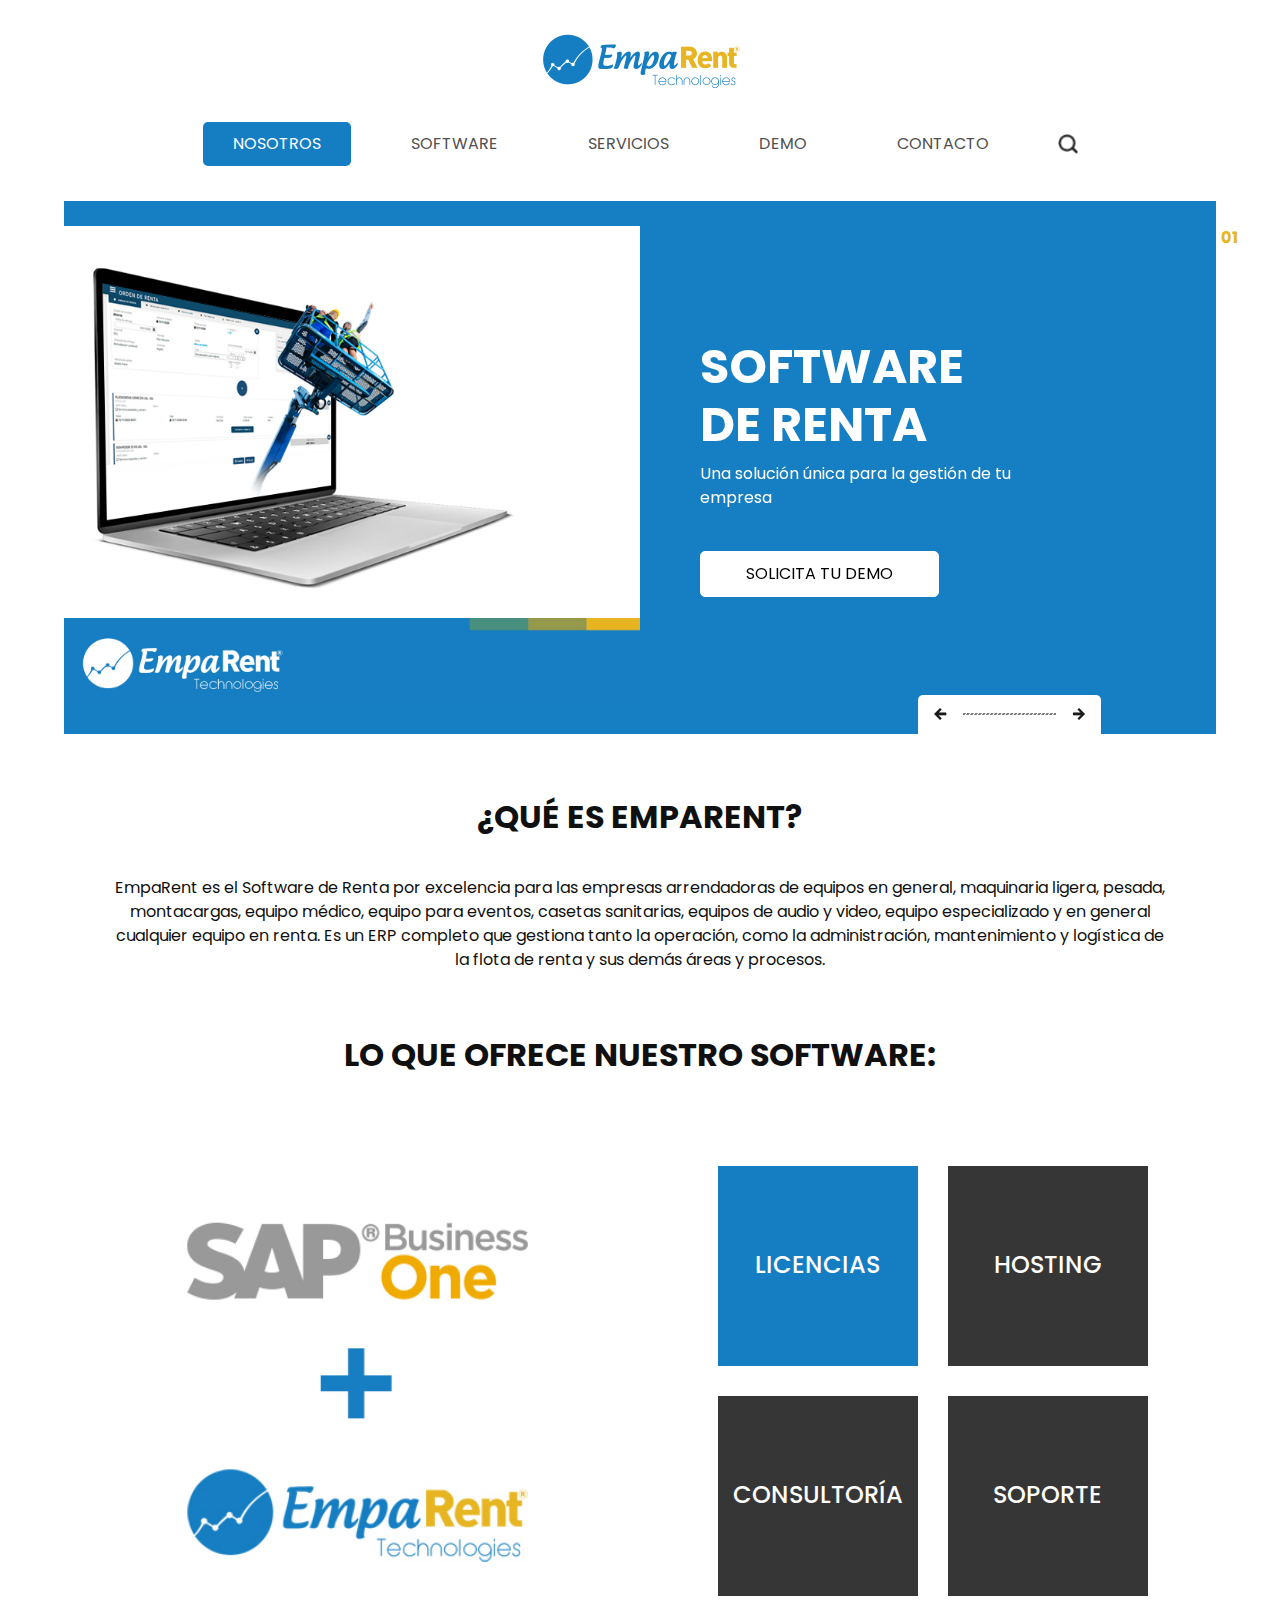
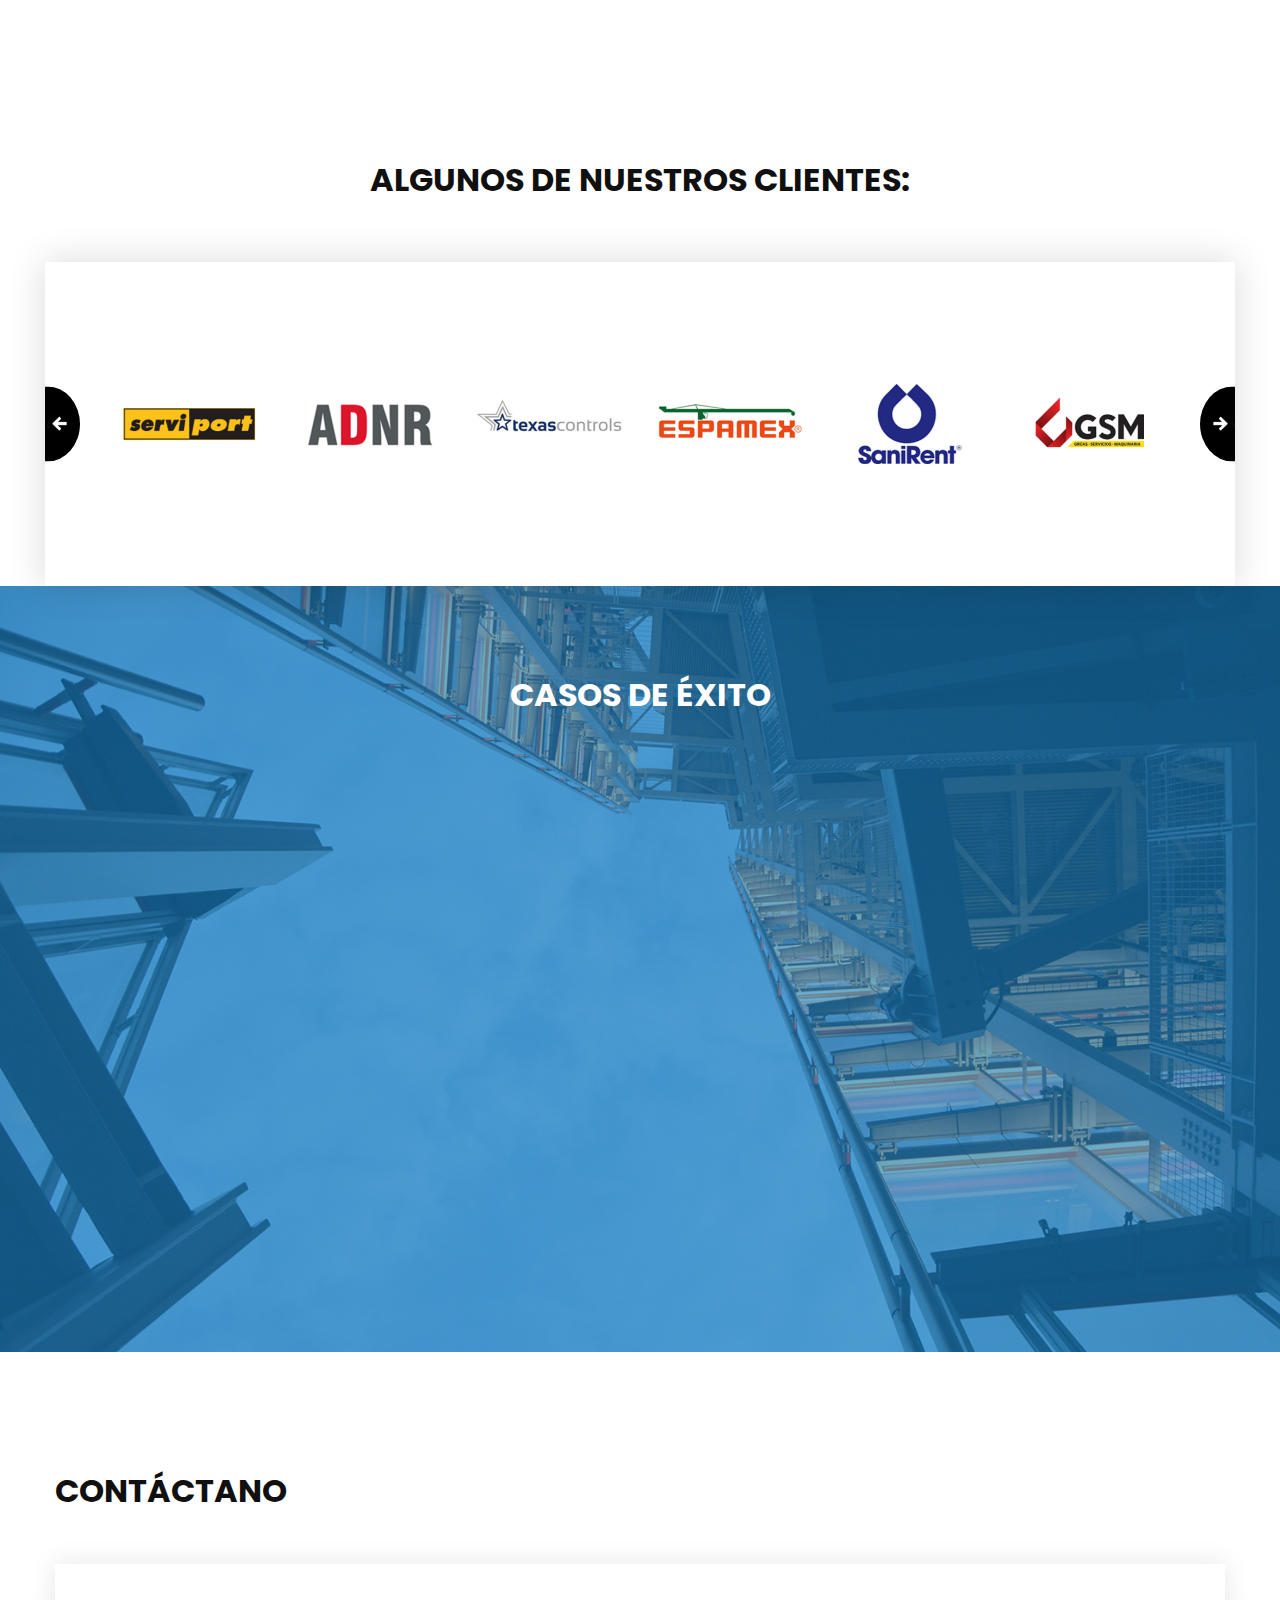
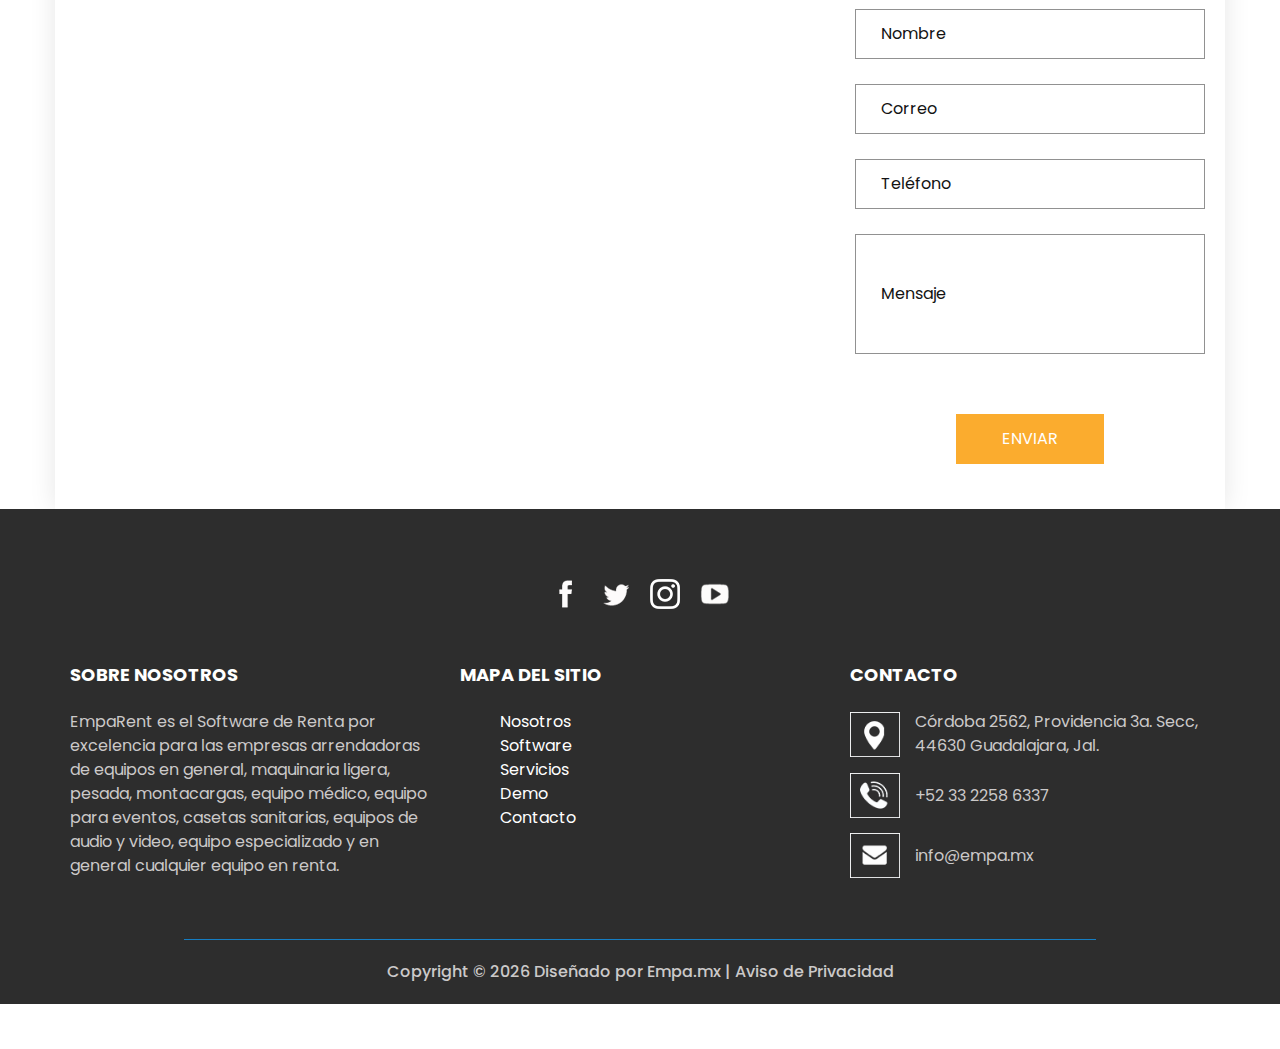
<file: index.html>
<!DOCTYPE html>
<html>

<head>
  <!-- Basic -->
  <meta charset="utf-8" />
  <meta http-equiv="X-UA-Compatible" content="IE=edge" />
  <!-- Mobile Metas -->
  <meta name="viewport" content="width=device-width, initial-scale=1, shrink-to-fit=no" />
  <!-- Site Metas -->
  <meta name="keywords" content="" />
  <meta name="description" content="" />
  <meta name="author" content="" />

  <title>
    EmpaRent
  </title>

  <!-- slider stylesheet -->
  <link rel="stylesheet" type="text/css" href="https://cdnjs.cloudflare.com/ajax/libs/OwlCarousel2/2.3.4/assets/owl.carousel.min.css" />

  <!-- fonts style -->
  <link href="https://fonts.googleapis.com/css?family=Poppins:400,700|Raleway:400,700&display=swap" rel="stylesheet" />

  <!-- bootstrap core css -->
  <link rel="stylesheet" type="text/css" href="css/bootstrap.css" />

  <!-- Custom styles for this template -->
  <link href="css/style.css" rel="stylesheet" />
  <!-- responsive style -->
  <link href="css/responsive.css" rel="stylesheet" />
</head>

<body>
  <div class="hero_area">
    <!-- header section strats -->
    <header class="header_section">
      <div class="container-fluid">
        <nav class="navbar navbar-expand-lg custom_nav-container pt-3">
          <a class="navbar-brand" href="index.html">
            <img src="images/logo.png" alt="EmpaRent Software" width="202" height="81" />
          </a>
          <button class="navbar-toggler" type="button" data-toggle="collapse" data-target="#navbarSupportedContent" aria-controls="navbarSupportedContent" aria-expanded="false" aria-label="Toggle navigation">
            <span class="navbar-toggler-icon"></span>
          </button>

          <div class="collapse navbar-collapse" id="navbarSupportedContent">
            <div class="d-flex ml-auto flex-column flex-lg-row align-items-center">
              <ul class="navbar-nav  ">
                <li class="nav-item active">
                  <a class="nav-link" href="index.html">NOSOTROS <span class="sr-only">(current)</span></a>
                </li>
                <li class="nav-item">
                  <a class="nav-link" href="software.html">
                    SOFTWARE
                  </a>
                </li>
                <li class="nav-item">
                  <a class="nav-link" href="servicios.html">
                    SERVICIOS
                  </a>
                </li>
                <li class="nav-item">
                  <a class="nav-link" href="demo.html">
                    DEMO
                  </a>
                </li>
                <li class="nav-item">
                  <a class="nav-link" href="contacto.html">CONTACTO</a>
                </li>
              </ul>
              <form class="form-inline my-2 my-lg-0 ml-0 ml-lg-4 mb-3 mb-lg-0">
                <button class="btn  my-2 my-sm-0 nav_search-btn" type="submit"></button>
              </form>
            </div>
          </div>
        </nav>
      </div>
    </header>
    <!-- end header section -->
    <!-- slider section -->

    <section class="slider_section">
      <div class="slider_container">
        <div id="carouselExampleIndicators" class="carousel slide" data-ride="carousel">
          <ol class="carousel-indicators">
            <li data-target="#carouselExampleIndicators" data-slide-to="0" class="active">
              01
            </li>
            <li data-target="#carouselExampleIndicators" data-slide-to="1">
              02
            </li>
            <li data-target="#carouselExampleIndicators" data-slide-to="2">
              03
            </li>
          </ol>
          <div class="carousel-inner">
            <div class="carousel-item active">
              <div class="container-fluid">
                <div class="row">
                  <div class="col-md-6 px-0">
                    <div class="img-box">
                      <img src="images/slider-img.jpg" alt="" />
                    </div>
                  </div>
                  <div class="col-md-6">
                    <div class="detail-box">
                      <h1>
                        Software
                        <br />
                        de Renta
                      </h1>
                      <p>
                        Una solución única para la gestión de tu empresa
                      </p>
                      <a href="portfolio.html">
                        Solicita tu Demo
                      </a>
                    </div>
                  </div>
                </div>
              </div>
            </div>
            <div class="carousel-item">
              <div class="container-fluid">
                <div class="row">
                  <div class="col-md-6 px-0">
                    <div class="img-box">
                      <img src="images/slider-img.jpg" alt="" />
                    </div>
                  </div>
                  <div class="col-md-6">
                    <div class="detail-box">
                      <h1>
                        Design
                        <br />
                        Agency
                      </h1>
                      <p>
                        There are many variations of passages of Lorem Ipsum available, but the
                      </p>
                      <a href="">
                        Contact Us
                      </a>
                    </div>
                  </div>
                </div>
              </div>
            </div>
            <div class="carousel-item">
              <div class="container-fluid">
                <div class="row">
                  <div class="col-md-6 px-0">
                    <div class="img-box">
                      <img src="images/slider-img.jpg" alt="" />
                    </div>
                  </div>
                  <div class="col-md-6">
                    <div class="detail-box">
                      <h1>
                        Design
                        <br />
                        Agency
                      </h1>
                      <p>
                        There are many variations of passages of Lorem Ipsum available, but the
                      </p>
                      <a href="">
                        Contact Us
                      </a>
                    </div>
                  </div>
                </div>
              </div>
            </div>
          </div>
          <div class="carousel_btn-box">
            <a class="carousel-control-prev" href="#carouselExampleIndicators" role="button" data-slide="prev">
              <span class="sr-only">Atrás</span>
            </a>
            <img src="images/line.png" alt="" />
            <a class="carousel-control-next" href="#carouselExampleIndicators" role="button" data-slide="next">
              <span class="sr-only">Siguiente</span>
            </a>
          </div>
        </div>
      </div>
    </section>

    <!-- end slider section -->
  </div>
  <!-- end hero area -->

  <!-- service section -->

  <section class="service_section layout_padding">
    <div class="container">
      <div class="heading_container">
        <div class="empa_gral">
          <br>
          <h2>
            ¿QUÉ ES EMPARENT?
          </h2>
          <p>
            EmpaRent es el Software de Renta por excelencia para las empresas arrendadoras de equipos en general, maquinaria ligera, pesada, montacargas, equipo médico, equipo para eventos, casetas sanitarias, equipos de audio y video, equipo especializado y en general cualquier equipo en renta. Es un ERP completo que gestiona tanto la operación, como la administración, mantenimiento y logística de la flota de renta y sus demás áreas y procesos.
          </p>
        </div>
        <br>
      <h2> LO QUE OFRECE NUESTRO SOFTWARE:</h2>
      </div>
      <div class="row">
        <div class="col-lg-6 ">
          <div class="img-container tab-content">
            <div class="img-box tab-pane fade show active" id="img1" role="tabpanel">
              <img src="images/service-img.jpg" alt="" />
            </div>
            <div class="img-box tab-pane fade  " id="img2" role="tabpanel">
              <img src="images/service-img-hosting.jpg" alt="" />
            </div>
            <div class="img-box tab-pane fade  " id="img3" role="tabpanel">
              <img src="images/service-img-consultoria.jpg" alt="" />
            </div>
            <div class="img-box tab-pane fade  " id="img4" role="tabpanel">
              <img src="images/service-img.jpg" alt="" />
            </div>
          </div>
        </div>
        <div class="col-lg-6">
          <div class="detail-container nav nav-tabs" id="myTab" role="tablist">
            <div class="detail-box active" id="img1-tab" data-toggle="tab" href="#img1" role="tab" aria-selected="true">
              <h4>
                Licencias
              </h4>
            </div>
            <div class="detail-box" id="img2-tab" data-toggle="tab" href="#img2" role="tab" aria-selected="false">
              <h4>
                HOSTING
              </h4>
            </div>
            <div class="detail-box" id="img2-tab" data-toggle="tab" href="#img3" role="tab" aria-selected="false">
              <h4>
                CONSULTORÍA
              </h4>
            </div>
            <div class="detail-box" id="img2-tab" data-toggle="tab" href="#img4" role="tab" aria-selected="false">
              <h4>
                SOPORTE
              </h4>
            </div>
          </div>
        </div>
      </div>
      <div class="btn-box"> 
        <br>
      </div>
    </div>
  </section>

  <!-- end service section -->

  
  <!-- logo section -->

  <section class="logo_section layout_padding">
    <div class="container">
      <div class="heading_container">
        <br><br>
        <h2>
          ALGUNOS DE NUESTROS CLIENTES:
        </h2>
        
      </div>
    </div>
    <div class="logo_container layout_padding">
      <div class="carousel-wrap">
        <div class="owl-carousel">
          <div class="item">
            <div class="box  b1">
              <div class="img-box">
                <img src="images/l1.jpg" alt="">
              </div>
              
            </div>
          </div>
          <div class="item">
            <div class="box b2">
              <div class="img-box">
                <img src="images/l2.jpg" alt="">
              </div>
              
            </div>
          </div>
          <div class="item">
            <div class="box  b1">
              <div class="img-box">
                <img src="images/l3.jpg" alt="">
              </div>
              <div class="detail-box">
                
              </div>
            </div>
          </div>
          <div class="item">
            <div class="box b2">
              <div class="img-box">
                <img src="images/l4.jpg" alt="">
              </div>
              <div class="detail-box">
                
              </div>
            </div>
          </div>
          <div class="item">
            <div class="box  b1">
              <div class="img-box">
                <img src="images/l5.jpg" alt="">
              </div>
              <div class="detail-box">
                
              </div>
            </div>
          </div>
          <div class="item">
            <div class="box b2">
              <div class="img-box">
                <img src="images/l6.jpg" alt="">
              </div>
              <div class="detail-box">
                
              </div>
            </div>
          </div>
          <div class="item">
            <div class="box  b1">
              <div class="img-box">
                <img src="images/l3.jpg" alt="">
              </div>
              <div class="detail-box">
                
              
        </div>
      </div>
    </div>
  </section>


  <!-- end logo section -->

  
  <!-- agency section -->

  <section class="agency_section layout_padding-bottom">
    <div class="agency_container ">
      <div class="box ">
        <div class="detail-box">
          <div class="heading_container">
            <h2>
              Casos de Éxito
            </h2>
          </div>
          <div id="youtube-video">
            <iframe width="960" height="540" src="https://www.youtube.com/embed/pQ7GT8uctek" frameborder="0" allow="accelerometer; autoplay; clipboard-write; encrypted-media; gyroscope; picture-in-picture" allowfullscreen></iframe>
          </div>
          
        </div>
      </div>
    </div>
  </section>

  <!-- end agency section -->


  <!-- contact section -->

  <section class="contact_section layout_padding">
    <div class="container px-0">
      <div class="heading_container">
        <h2 class="">
          Contáctano
        </h2>
      </div>

    </div>
    <div class="container container-bg">
      <div class="row">
        <div class="col-lg-8 col-md-7 px-0">
          <div class="map_container">
            <div class="map-responsive">
              <iframe id="mapa" src="https://www.google.com/maps/embed?pb=!1m18!1m12!1m3!1d3732.1852544454846!2d-103.38247558507284!3d20.702700586175943!2m3!1f0!2f0!3f0!3m2!1i1024!2i768!4f13.1!3m3!1m2!1s0x8428b1d7c6f8ee53%3A0x74b3bdcfbe5d292b!2sEmpa%20Technologies!5e0!3m2!1ses-419!2smx!4v1607448125111!5m2!1ses-419!2smx" width="600" height="450" frameborder="0" style="border:0;" allowfullscreen="" aria-hidden="false" tabindex="0"></iframe>
            </div>
          </div>
        </div>
        <div class="col-md-5 col-lg-4 px-0">
          <form action="">
            <div>
              <input type="text" placeholder="Nombre" />
            </div>
            <div>
              <input type="email" placeholder="Correo" />
            </div>
            <div>
              <input type="text" placeholder="Teléfono" />
            </div>
            <div>
              <input type="text" class="message-box" placeholder="Mensaje" />
            </div>
            <div class="d-flex ">
              <button>
                ENVIAR
              </button>
            </div>
          </form>
        </div>
      </div>
    </div>
  </section>

  <!-- end contact section -->

  


  <!-- info section -->

  <section class="info_section  layout_padding2-top">
    <div class="social_container">
      <div class="social_box">
        <a href="">
          <img src="images/fb.png" alt="">
        </a>
        <a href="">
          <img src="images/twitter.png" alt="">
        </a>
        <a href="">
          <img src="images/linkedin.png" alt="">
        </a>
        <a href="">
          <img src="images/youtube.png" alt="">
        </a>
      </div>
    </div>
    <div class="info_container ">
      <div class="container">
        <div class="row">
          <div class="col-md-6 col-lg-4">
            <h6>
              SOBRE NOSOTROS
            </h6>
            <p>
              EmpaRent es el Software de Renta por excelencia para las empresas arrendadoras de equipos en general, maquinaria ligera, pesada, montacargas, equipo médico, equipo para eventos, casetas sanitarias, equipos de audio y video, equipo especializado y en general cualquier equipo en renta.
            </p>
          </div>
          <div class="col-md-6 col-lg-4">
            <h6>
              MAPA DEL SITIO
            </h6>
            <ul id="nav-listado">
              <li><a href="">Nosotros</a></li>
              <li><a href="software.html">Software</a></li>
              <li><a href="servicios.html">Servicios</a></li>
              <li><a href="demo.html">Demo</a></li>
              <li><a href="contacto.html">Contacto</a></li>   
            </ul>
          </div>
          
          <div class="col-md-6 col-lg-4">
            <h6>
              CONTACTO
            </h6>
            <div class="info_link-box">
              <a href="">
                <img src="images/location.png" alt="">
                <span> Córdoba 2562, Providencia 3a. Secc, 44630 Guadalajara, Jal. </span>
              </a>
              <a href="">
                <img src="images/call.png" alt="">
                <span>+52 33 2258 6337</span>
              </a>
              <a href="mailto:info@empa.mx">
                <img src="images/mail.png" alt="">
                <span> info@empa.mx</span>
              </a>
            </div>
          </div>
        </div>
      </div>
    </div>
    <!-- footer section -->
    <section class=" footer_section">
      <div class="container">
        <p>
          Copyright &copy; <span id="displayYear"></span> Diseñado por
          <a href="https://empa.mx/home">Empa.mx</a>
          <a href="privacidad.html">| Aviso de Privacidad</a>
        </p>
      </div>
    </section>
    <!-- footer section -->

  </section>

  <!-- end info section -->


  <script type="text/javascript" src="js/jquery-3.4.1.min.js"></script>
  <script type="text/javascript" src="js/bootstrap.js"></script>
  <script type="text/javascript" src="https://cdnjs.cloudflare.com/ajax/libs/OwlCarousel2/2.3.4/owl.carousel.min.js">
  </script>
  <script type="text/javascript" src="js/custom.js"></script>

</body>

</html>
</file>
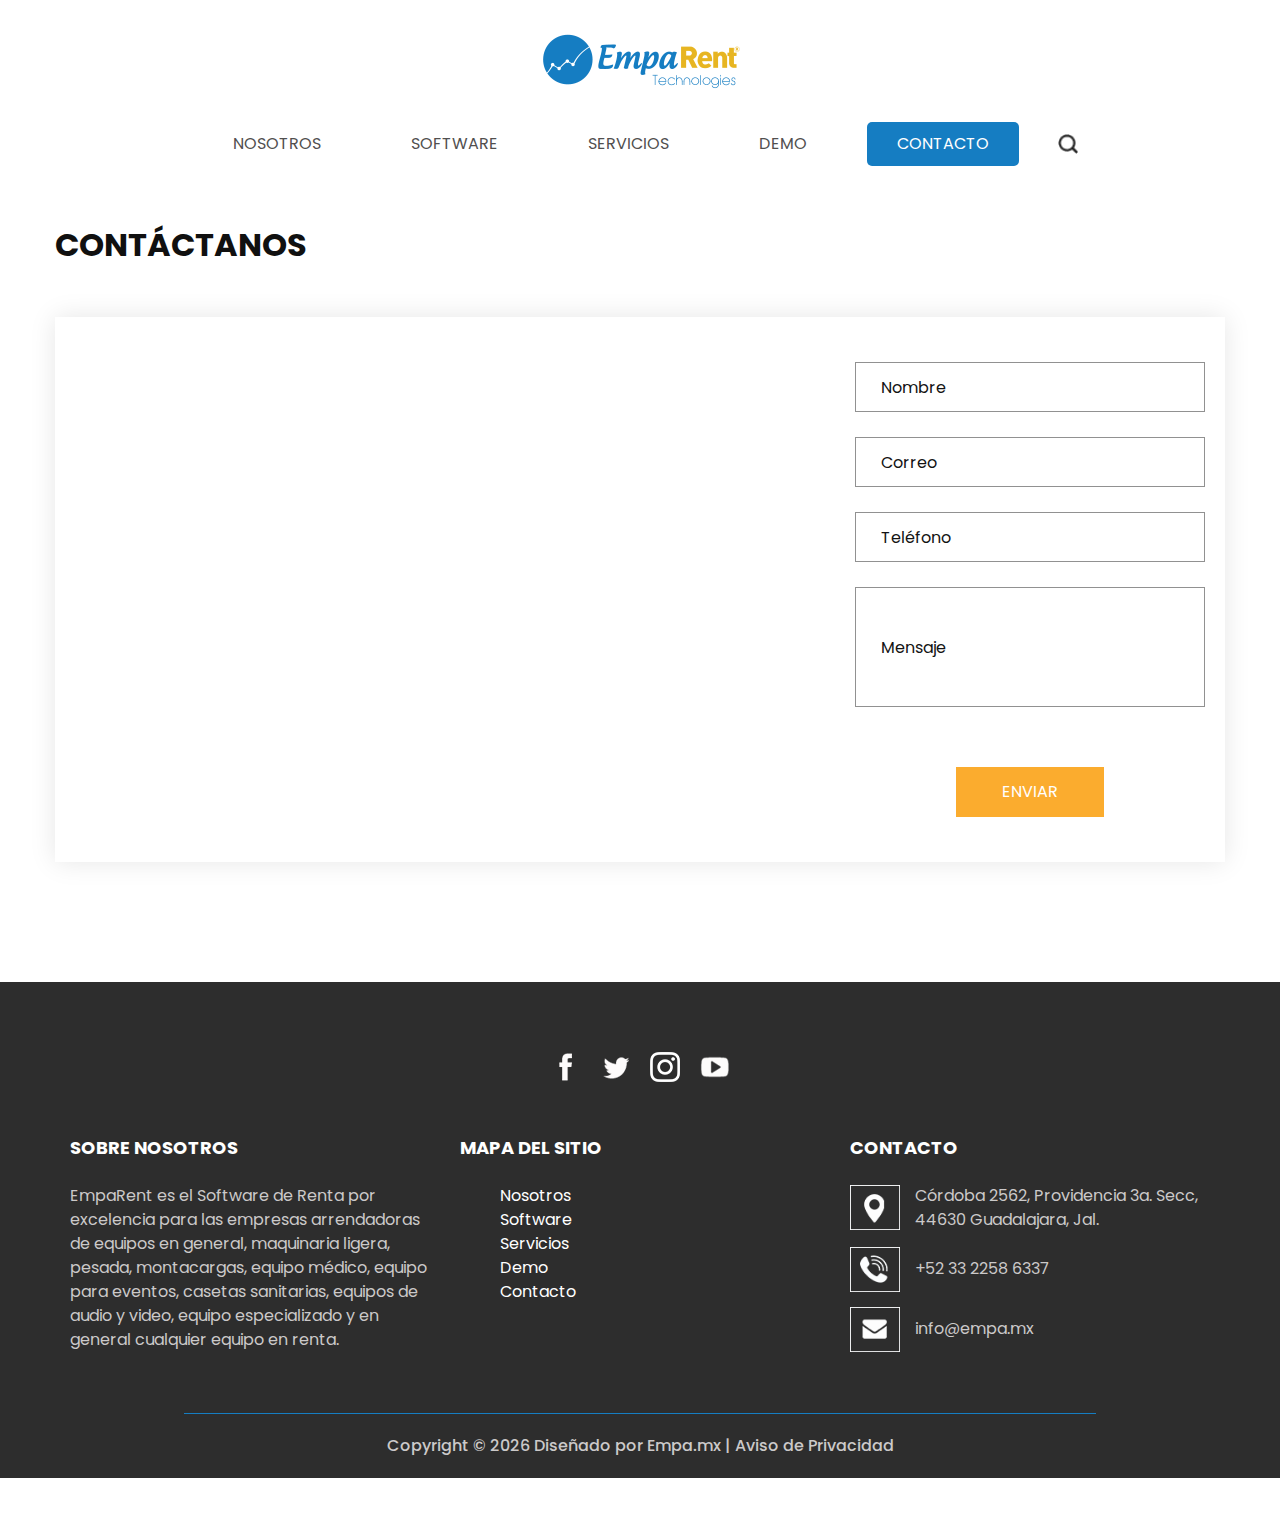
<file: contacto.html>
<!DOCTYPE html>
<html>

<head>
  <!-- Basic -->
  <meta charset="utf-8" />
  <meta http-equiv="X-UA-Compatible" content="IE=edge" />
  <!-- Mobile Metas -->
  <meta name="viewport" content="width=device-width, initial-scale=1, shrink-to-fit=no" />
  <!-- Site Metas -->
  <meta name="keywords" content="" />
  <meta name="description" content="" />
  <meta name="author" content="" />

  <title>
    EmpaRent | Contacto
  </title>

  <!-- slider stylesheet -->
  <link rel="stylesheet" type="text/css" href="https://cdnjs.cloudflare.com/ajax/libs/OwlCarousel2/2.3.4/assets/owl.carousel.min.css" />

  <!-- fonts style -->
  <link href="https://fonts.googleapis.com/css?family=Poppins:400,700|Raleway:400,700&display=swap" rel="stylesheet" />

  <!-- bootstrap core css -->
  <link rel="stylesheet" type="text/css" href="css/bootstrap.css" />

  <!-- Custom styles for this template -->
  <link href="css/style.css" rel="stylesheet" />
  <!-- responsive style -->
  <link href="css/responsive.css" rel="stylesheet" />
</head>

<body class="sub_page">
  <div class="hero_area">
    <!-- header section strats -->
    <header class="header_section">
      <div class="container-fluid">
        <nav class="navbar navbar-expand-lg custom_nav-container pt-3">
          <a class="navbar-brand" href="index.html">
            <img src="images/logo.png" alt="" />
          </a>
          <button class="navbar-toggler" type="button" data-toggle="collapse" data-target="#navbarSupportedContent" aria-controls="navbarSupportedContent" aria-expanded="false" aria-label="Toggle navigation">
            <span class="navbar-toggler-icon"></span>
          </button>

          <div class="collapse navbar-collapse" id="navbarSupportedContent">
            <div class="d-flex ml-auto flex-column flex-lg-row align-items-center">
              <ul class="navbar-nav  ">
                <li class="nav-item ">
                  <a class="nav-link" href="index.html">NOSOTROS <span class="sr-only">(current)</span></a>
                </li>
                <li class="nav-item">
                  <a class="nav-link" href="software.html">
                    SOFTWARE
                  </a>
                </li>
                <li class="nav-item">
                  <a class="nav-link" href="servicios.html">
                    SERVICIOS
                  </a>
                </li>
                <li class="nav-item">
                  <a class="nav-link" href="demo.html">
                    DEMO
                  </a>
                </li>
                <li class="nav-item active">
                  <a class="nav-link" href="contacto.html">CONTACTO</a>
                </li>
              </ul>
              <form class="form-inline my-2 my-lg-0 ml-0 ml-lg-4 mb-3 mb-lg-0">
                <button class="btn  my-2 my-sm-0 nav_search-btn" type="submit"></button>
              </form>
            </div>
          </div>
        </nav>
      </div>
    </header>
    <!-- end header section -->
  </div>
  <!-- end hero area -->


  <!-- contact section -->

  <section class="contact_section layout_padding-bottom layout_padding2-top">
    <div class="container px-0">
      <div class="heading_container">
        <h2 class="">
          Contáctanos
        </h2>
      </div>

    </div>
    <div class="container container-bg">
      <div class="row">
        <div class="col-lg-8 col-md-7 px-0">
          <div class="map_container">
            <div class="map-responsive">
              <iframe id="mapa" src="https://www.google.com/maps/embed?pb=!1m18!1m12!1m3!1d3732.1852544454846!2d-103.38247558507284!3d20.702700586175943!2m3!1f0!2f0!3f0!3m2!1i1024!2i768!4f13.1!3m3!1m2!1s0x8428b1d7c6f8ee53%3A0x74b3bdcfbe5d292b!2sEmpa%20Technologies!5e0!3m2!1ses-419!2smx!4v1607448125111!5m2!1ses-419!2smx" width="600" height="450" frameborder="0" style="border:0;" allowfullscreen="" aria-hidden="false" tabindex="0"></iframe>
            </div>
          </div>
        </div>
        <div class="col-md-5 col-lg-4 px-0">
          <form action="">
            <div>
              <input type="text" placeholder="Nombre" />
            </div>
            <div>
              <input type="email" placeholder="Correo" />
            </div>
            <div>
              <input type="text" placeholder="Teléfono" />
            </div>
            <div>
              <input type="text" class="message-box" placeholder="Mensaje" />
            </div>
            <div class="d-flex ">
              <button>
                ENVIAR
              </button>
            </div>
          </form>
        </div>
      </div>
    </div>
  </section>

  <!-- end contact section -->

  
  <!-- info section -->

  <section class="info_section  layout_padding2-top">
    <div class="social_container">
      <div class="social_box">
        <a href="https://www.facebook.com/EmpaRentTech/">
          <img src="images/fb.png" alt="">
        </a>
        <a href="https://twitter.com/Empa_Rent">
          <img src="images/twitter.png" alt="">
        </a>
        <a href="https://www.instagram.com/empa_rent/">
          <img src="images/linkedin.png" alt="">
        </a>
        <a href="https://www.youtube.com/channel/UCM2GC5m971Kp2gGJTXOy9Yg?view_as=subscriber">
          <img src="images/youtube.png" alt="">
        </a>
      </div>
    </div>
    <div class="info_container ">
      <div class="container">
        <div class="row">
          <div class="col-md-6 col-lg-4">
            <h6>
              SOBRE NOSOTROS
            </h6>
            <p>
              EmpaRent es el Software de Renta por excelencia para las empresas arrendadoras de equipos en general, maquinaria ligera, pesada, montacargas, equipo médico, equipo para eventos, casetas sanitarias, equipos de audio y video, equipo especializado y en general cualquier equipo en renta.
            </p>
          </div>
          <div class="col-md-6 col-lg-4">
            <h6>
              MAPA DEL SITIO
            </h6>
            <ul id="nav-listado">
              <li><a href="">Nosotros</a></li>
              <li><a href="software.html">Software</a></li>
              <li><a href="servicios.html">Servicios</a></li>
              <li><a href="demo.html">Demo</a></li>
              <li><a href="contacto.html">Contacto</a></li>   
            </ul>
          </div>
          
          <div class="col-md-6 col-lg-4">
            <h6>
              CONTACTO
            </h6>
            <div class="info_link-box">
              <a href="">
                <img src="images/location.png" alt="">
                <span> Córdoba 2562, Providencia 3a. Secc, 44630 Guadalajara, Jal. </span>
              </a>
              <a href="">
                <img src="images/call.png" alt="">
                <span>+52 33 2258 6337</span>
              </a>
              <a href="mailto:info@empa.mx">
                <img src="images/mail.png" alt="">
                <span> info@empa.mx</span>
              </a>
            </div>
          </div>
        </div>
      </div>
    </div>
    <!-- footer section -->
    <section class=" footer_section">
      <div class="container">
        <p>
          Copyright &copy; <span id="displayYear"></span> Diseñado por
          <a href="https://empa.mx/home">Empa.mx</a>
          <a href="privacidad.html">| Aviso de Privacidad</a>
        </p>
      </div>
    </section>
   

  <!-- end info section -->


  <script type="text/javascript" src="js/jquery-3.4.1.min.js"></script>
  <script type="text/javascript" src="js/bootstrap.js"></script>
  <script type="text/javascript" src="https://cdnjs.cloudflare.com/ajax/libs/OwlCarousel2/2.3.4/owl.carousel.min.js">
  </script>
  <script type="text/javascript" src="js/custom.js"></script>
</body>

</html>
</file>
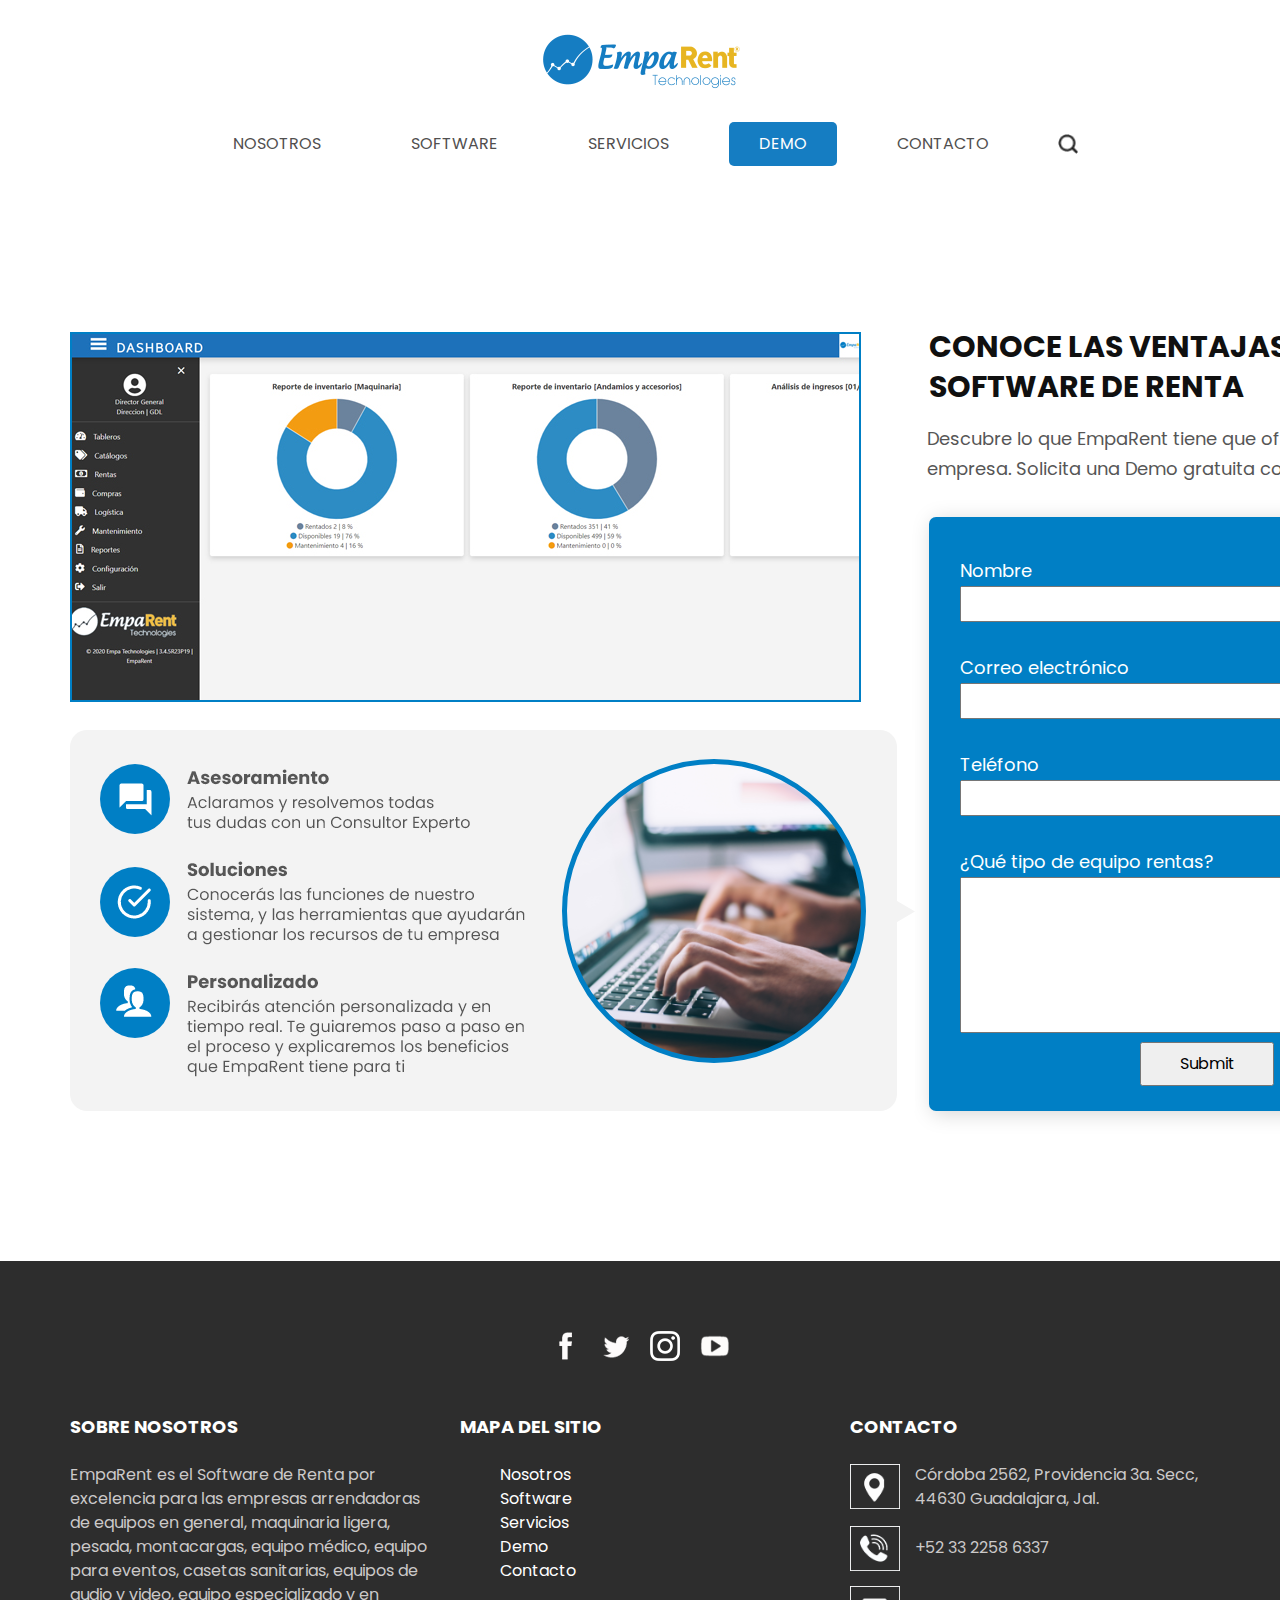
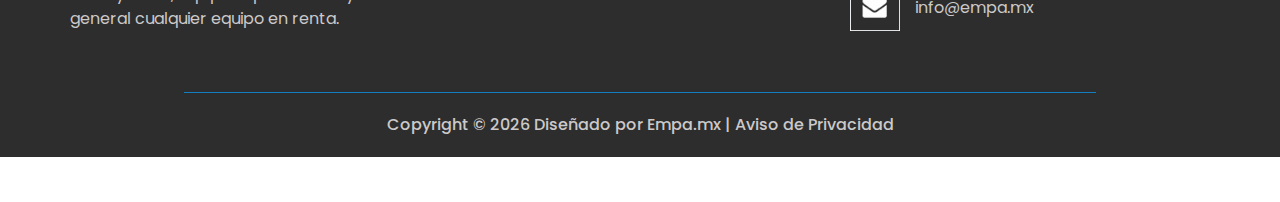
<file: demo.html>
<!DOCTYPE html>
<html>

<head>
  <!-- Basic -->
  <meta charset="utf-8" />
  <meta http-equiv="X-UA-Compatible" content="IE=edge" />
  <!-- Mobile Metas -->
  <meta name="viewport" content="width=device-width, initial-scale=1, shrink-to-fit=no" />
  <!-- Site Metas -->
  <meta name="keywords" content="" />
  <meta name="description" content="" />
  <meta name="author" content="" />

  <title>
    EmpaRent | Demo
  </title>

  <!-- slider stylesheet -->
  <link rel="stylesheet" type="text/css" href="https://cdnjs.cloudflare.com/ajax/libs/OwlCarousel2/2.3.4/assets/owl.carousel.min.css" />

  <!-- fonts style -->
  <link href="https://fonts.googleapis.com/css?family=Poppins:400,700|Raleway:400,700&display=swap" rel="stylesheet" />

  <!-- bootstrap core css -->
  <link rel="stylesheet" type="text/css" href="css/bootstrap.css" />

  <!-- Custom styles for this template -->
  <link href="css/style.css" rel="stylesheet" />
  <!-- responsive style -->
  <link href="css/responsive.css" rel="stylesheet" />
</head>

<body class="sub_page">
  <div class="hero_area">
    <!-- header section strats -->
    <header class="header_section">
      <div class="container-fluid">
        <nav class="navbar navbar-expand-lg custom_nav-container pt-3">
          <a class="navbar-brand" href="index.html">
            <img src="images/logo.png" alt="" />
          </a>
          <button class="navbar-toggler" type="button" data-toggle="collapse" data-target="#navbarSupportedContent" aria-controls="navbarSupportedContent" aria-expanded="false" aria-label="Toggle navigation">
            <span class="navbar-toggler-icon"></span>
          </button>

          <div class="collapse navbar-collapse" id="navbarSupportedContent">
            <div class="d-flex ml-auto flex-column flex-lg-row align-items-center">
              <ul class="navbar-nav  ">
                <li class="nav-item ">
                  <a class="nav-link" href="index.html">NOSOTROS <span class="sr-only">(current)</span></a>
                </li>
                <li class="nav-item">
                  <a class="nav-link" href="software.html">
                    SOFTWARE
                  </a>
                </li>
                <li class="nav-item">
                  <a class="nav-link" href="servicios.html">
                    SERVICIOS
                  </a>
                </li>
                <li class="nav-item active">
                  <a class="nav-link" href="demo.html">
                    DEMO
                  </a>
                </li>
                <li class="nav-item">
                  <a class="nav-link" href="contacto.html">CONTACTO</a>
                </li>
              </ul>
              <form class="form-inline my-2 my-lg-0 ml-0 ml-lg-4 mb-3 mb-lg-0">
                <button class="btn  my-2 my-sm-0 nav_search-btn" type="submit"></button>
              </form>
            </div>
          </div>
        </nav>
      </div>
    </header>
    <!-- end header section -->
  </div>
  <!-- end hero area -->

  <!-- Demo section -->
<div id="EmpaRent_-_Demo">
  <div id="demo-info-container">
    <div id="Form">
      <div id="Form_content">
        <svg class="form-container">
          <rect id="form-container" rx="7" ry="7" x="0" y="0" width="548" height="594">
          </rect>
        </svg>
        
          
          <form id="input_spaces">                    
            
              <div id="Nombre">
                <span>Nombre</span><br>
                <input type="text" id="Space-input" name="fname" width="486" height="52" required>
                </input>
              </div>

              <div id="Correo_electrnico">
                <span>Correo electrónico</span><br>
                <input type="email" id="Space-input" name="email" required>
                </input>
              </div>

              <div id="Telfono">
                <span>Teléfono</span><br>
                <input type="text" id="Space-input" name="phone" required>
                </input>
              </div>

              <div id="Qu_tipo_de_equipo_rentas">
                <span>¿Qué tipo de equipo rentas?</span><br>
                <textarea name="mensaje" cols="53" rows="5">
                </textarea>
              </div>

              <div class="Send_button">               
                <input type="submit" id="Send_button" name="fname">
                </input>
              </div>          
            
          </form>        
      </div>
    </div>
    <img id="empa-capt" src="images/empa-capt.png" alt="">
      
    <div id="Descubre_lo_que_EmpaRent_tiene">
      <span>Descubre lo que EmpaRent tiene que ofrecer para tu empresa. Solicita una Demo gratuita con nosotros.</span>
    </div>
    <div id="CONOCE_LAS_VENTAJAS_DE_NUESTRO">
      <span>CONOCE LAS VENTAJAS DE NUESTRO<br/>SOFTWARE DE RENTA</span>
    </div>
    <div id="Globo-ventajas">
      
      <img src="images/globo-demo.png" width="845" height="381" alt="">

    </div>
  </div>
</div>




  
  <!-- end Demo section -->

  <!-- info section -->

  <section class="info_section  layout_padding2-top">
    <div class="social_container">
      <div class="social_box">
        <a href="">
          <img src="images/fb.png" alt="">
        </a>
        <a href="">
          <img src="images/twitter.png" alt="">
        </a>
        <a href="">
          <img src="images/linkedin.png" alt="">
        </a>
        <a href="">
          <img src="images/youtube.png" alt="">
        </a>
      </div>
    </div>
    <div class="info_container ">
      <div class="container">
        <div class="row">
          <div class="col-md-6 col-lg-4">
            <h6>
              SOBRE NOSOTROS
            </h6>
            <p>
              EmpaRent es el Software de Renta por excelencia para las empresas arrendadoras de equipos en general, maquinaria ligera, pesada, montacargas, equipo médico, equipo para eventos, casetas sanitarias, equipos de audio y video, equipo especializado y en general cualquier equipo en renta.
            </p>
          </div>
          <div class="col-md-6 col-lg-4">
            <h6>
              MAPA DEL SITIO
            </h6>
            <ul id="nav-listado">
              <li><a href="">Nosotros</a></li>
              <li><a href="software.html">Software</a></li>
              <li><a href="servicios.html">Servicios</a></li>
              <li><a href="demo.html">Demo</a></li>
              <li><a href="contacto.html">Contacto</a></li>   
            </ul>
          </div>
          
          <div class="col-md-6 col-lg-4">
            <h6>
              CONTACTO
            </h6>
            <div class="info_link-box">
              <a href="">
                <img src="images/location.png" alt="">
                <span> Córdoba 2562, Providencia 3a. Secc, 44630 Guadalajara, Jal. </span>
              </a>
              <a href="">
                <img src="images/call.png" alt="">
                <span>+52 33 2258 6337</span>
              </a>
              <a href="mailto:info@empa.mx">
                <img src="images/mail.png" alt="">
                <span> info@empa.mx</span>
              </a>
            </div>
          </div>
        </div>
      </div>
    </div>
    <!-- footer section -->
    <section class=" footer_section">
      <div class="container">
        <p>
          Copyright &copy; <span id="displayYear"></span> Diseñado por
          <a href="https://empa.mx/home">Empa.mx</a>
          <a href="privacidad.html">| Aviso de Privacidad</a>
        </p>
      </div>
    </section>
    

  <!-- end info section -->


  <script type="text/javascript" src="js/jquery-3.4.1.min.js"></script>
  <script type="text/javascript" src="js/bootstrap.js"></script>
  <script type="text/javascript" src="https://cdnjs.cloudflare.com/ajax/libs/OwlCarousel2/2.3.4/owl.carousel.min.js">
  </script>
  <script type="text/javascript" src="js/custom.js"></script>
</body>

</html>
</file>
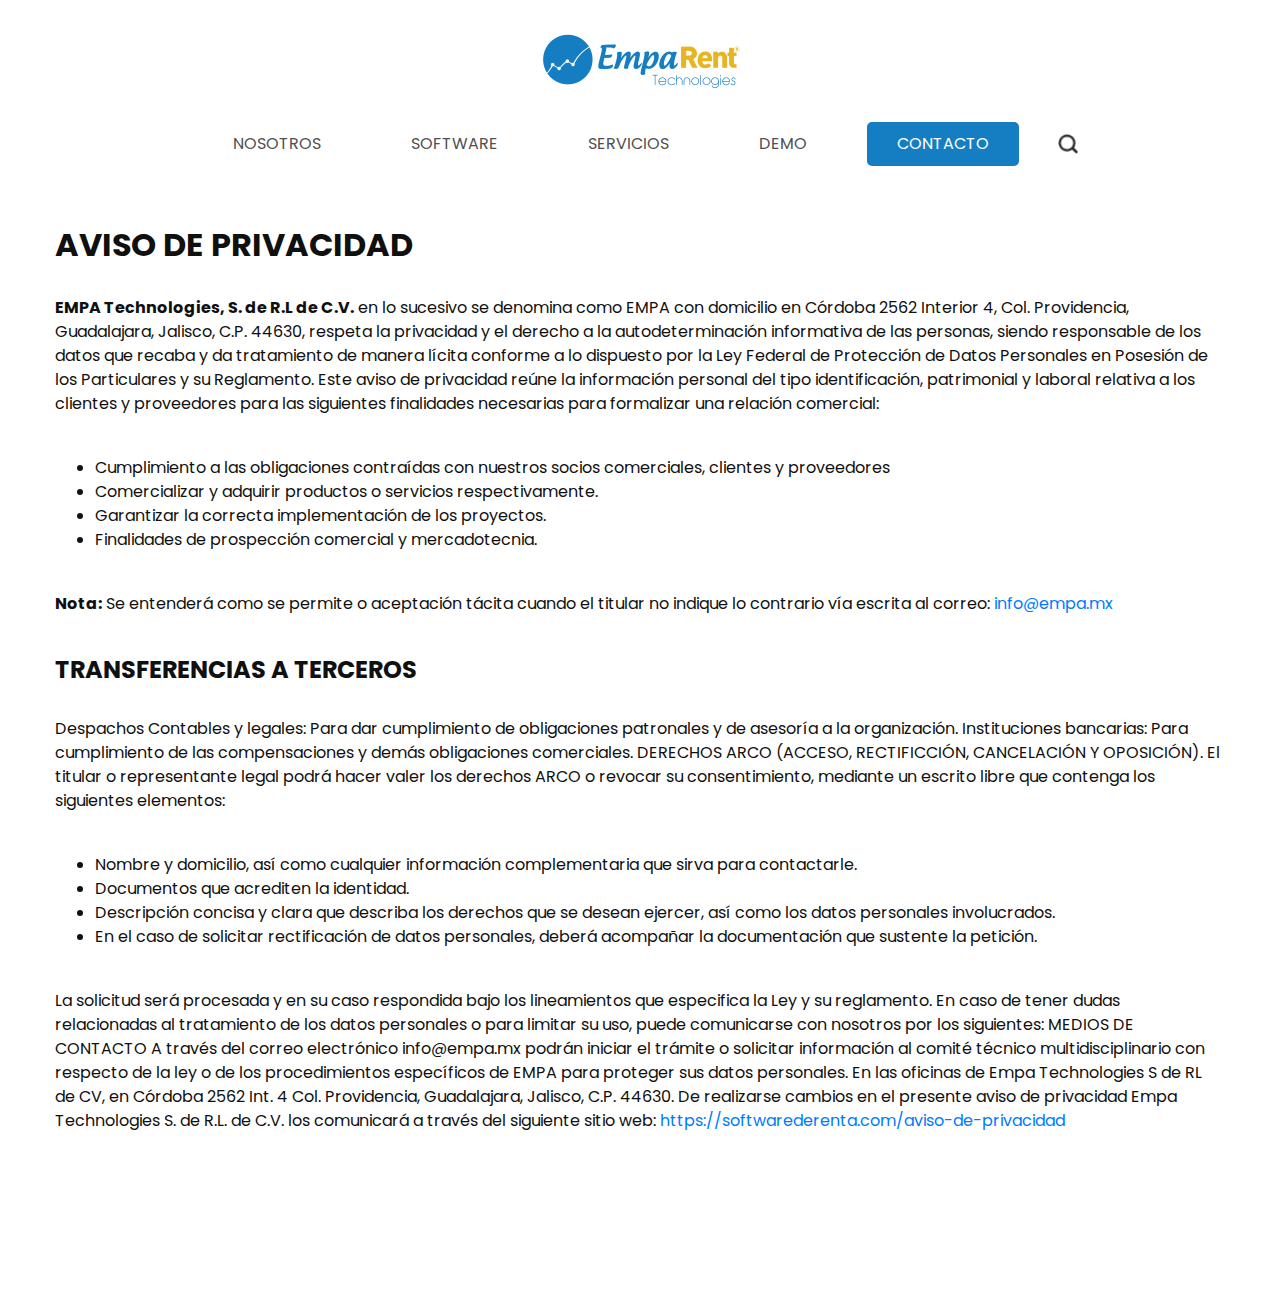
<file: privacidad.html>
<!DOCTYPE html>
<html>

<head>
  <!-- Basic -->
  <meta charset="utf-8" />
  <meta http-equiv="X-UA-Compatible" content="IE=edge" />
  <!-- Mobile Metas -->
  <meta name="viewport" content="width=device-width, initial-scale=1, shrink-to-fit=no" />
  <!-- Site Metas -->
  <meta name="keywords" content="" />
  <meta name="description" content="" />
  <meta name="author" content="" />

  <title>
    EmpaRent | Contacto
  </title>

  <!-- slider stylesheet -->
  <link rel="stylesheet" type="text/css" href="https://cdnjs.cloudflare.com/ajax/libs/OwlCarousel2/2.3.4/assets/owl.carousel.min.css" />

  <!-- fonts style -->
  <link href="https://fonts.googleapis.com/css?family=Poppins:400,700|Raleway:400,700&display=swap" rel="stylesheet" />

  <!-- bootstrap core css -->
  <link rel="stylesheet" type="text/css" href="css/bootstrap.css" />

  <!-- Custom styles for this template -->
  <link href="css/style.css" rel="stylesheet" />
  <!-- responsive style -->
  <link href="css/responsive.css" rel="stylesheet" />
</head>

<body class="sub_page">
  <div class="hero_area">
    <!-- header section strats -->
    <header class="header_section">
      <div class="container-fluid">
        <nav class="navbar navbar-expand-lg custom_nav-container pt-3">
          <a class="navbar-brand" href="index.html">
            <img src="images/logo.png" alt="" />
          </a>
          <button class="navbar-toggler" type="button" data-toggle="collapse" data-target="#navbarSupportedContent" aria-controls="navbarSupportedContent" aria-expanded="false" aria-label="Toggle navigation">
            <span class="navbar-toggler-icon"></span>
          </button>

          <div class="collapse navbar-collapse" id="navbarSupportedContent">
            <div class="d-flex ml-auto flex-column flex-lg-row align-items-center">
              <ul class="navbar-nav  ">
                <li class="nav-item ">
                  <a class="nav-link" href="index.html">NOSOTROS <span class="sr-only">(current)</span></a>
                </li>
                <li class="nav-item">
                  <a class="nav-link" href="software.html">
                    SOFTWARE
                  </a>
                </li>
                <li class="nav-item">
                  <a class="nav-link" href="servicios.html">
                    SERVICIOS
                  </a>
                </li>
                <li class="nav-item">
                  <a class="nav-link" href="demo.html">
                    DEMO
                  </a>
                </li>
                <li class="nav-item active">
                  <a class="nav-link" href="contacto.html">CONTACTO</a>
                </li>
              </ul>
              <form class="form-inline my-2 my-lg-0 ml-0 ml-lg-4 mb-3 mb-lg-0">
                <button class="btn  my-2 my-sm-0 nav_search-btn" type="submit"></button>
              </form>
            </div>
          </div>
        </nav>
      </div>
    </header>
    <!-- end header section -->
  </div>
  <!-- end hero area -->


  <!-- contact section -->

  <section class="contact_section layout_padding-bottom layout_padding2-top">
    <div class="container px-0">
      <div class="heading_container">
        <h2 class="">
          Aviso de Privacidad
        </h2>
        <br>
        <p><strong>EMPA Technologies, S. de R.L de C.V.</strong> en lo sucesivo se denomina como EMPA con domicilio en Córdoba 2562 Interior 4, Col. Providencia, Guadalajara, Jalisco, C.P. 44630, respeta la privacidad y el derecho a la autodeterminación informativa de las personas, siendo responsable de los datos que recaba y da tratamiento de manera lícita conforme a lo dispuesto por la Ley Federal de Protección de Datos Personales en Posesión de los Particulares y su Reglamento. Este aviso de privacidad reúne la información personal del tipo identificación, patrimonial y laboral relativa a los clientes y proveedores para las siguientes finalidades necesarias para formalizar una relación comercial:</p>
        <br>
        <ul>
          <li>Cumplimiento a las obligaciones contraídas con nuestros socios comerciales, clientes y proveedores</li>
          <li>Comercializar y adquirir productos o servicios respectivamente.</li>
          <li>Garantizar la correcta implementación de los proyectos.</li>
          <li>Finalidades de prospección comercial y mercadotecnia.</li>
        </ul>
        <br>
        <p><strong>Nota:</strong> Se entenderá como se permite o aceptación tácita cuando el titular no indique lo contrario vía escrita al correo: <a href="mailto:info@empa.mx">info@empa.mx</a></p>
        <br>
        <h4><strong>TRANSFERENCIAS A TERCEROS</strong></h4>
        <br>
        <p>Despachos Contables y legales: Para dar cumplimiento de obligaciones patronales y de asesoría a la organización. Instituciones bancarias: Para cumplimiento de las compensaciones y demás obligaciones comerciales. DERECHOS ARCO (ACCESO, RECTIFICCIÓN, CANCELACIÓN Y OPOSICIÓN). El titular o representante legal podrá hacer valer los derechos ARCO o revocar su consentimiento, mediante un escrito libre que contenga los siguientes elementos:</p>
        <br>
        <ul>
          <li>Nombre y domicilio, así como cualquier información complementaria que sirva para contactarle.</li>
          <li>Documentos que acrediten la identidad.</li>
          <li>Descripción concisa y clara que describa los derechos que se desean ejercer, así como los datos personales involucrados.</li>
          <li>En el caso de solicitar rectificación de datos personales, deberá acompañar la documentación que sustente la petición.</li>
        </ul>
        <br>

        <p>La solicitud será procesada y en su caso respondida bajo los lineamientos que especifica la Ley y su reglamento. En caso de tener dudas relacionadas al tratamiento de los datos personales o para limitar su uso, puede comunicarse con nosotros por los siguientes: MEDIOS DE CONTACTO A través del correo electrónico info@empa.mx podrán iniciar el trámite o solicitar información al comité técnico multidisciplinario con respecto de la ley o de los procedimientos específicos de EMPA para proteger sus datos personales. En las oficinas de Empa Technologies S de RL de CV, en Córdoba 2562 Int. 4 Col. Providencia, Guadalajara, Jalisco, C.P. 44630. De realizarse cambios en el presente aviso de privacidad Empa Technologies S. de R.L. de C.V. los comunicará a través del siguiente sitio web: <a href="https://softwarederenta.com/aviso-de-privacidad">https://softwarederenta.com/aviso-de-privacidad</a></p>

    </div>
    


  <script type="text/javascript" src="js/jquery-3.4.1.min.js"></script>
  <script type="text/javascript" src="js/bootstrap.js"></script>
  <script type="text/javascript" src="https://cdnjs.cloudflare.com/ajax/libs/OwlCarousel2/2.3.4/owl.carousel.min.js">
  </script>
  <script type="text/javascript" src="js/custom.js"></script>
</body>

</html>
</file>
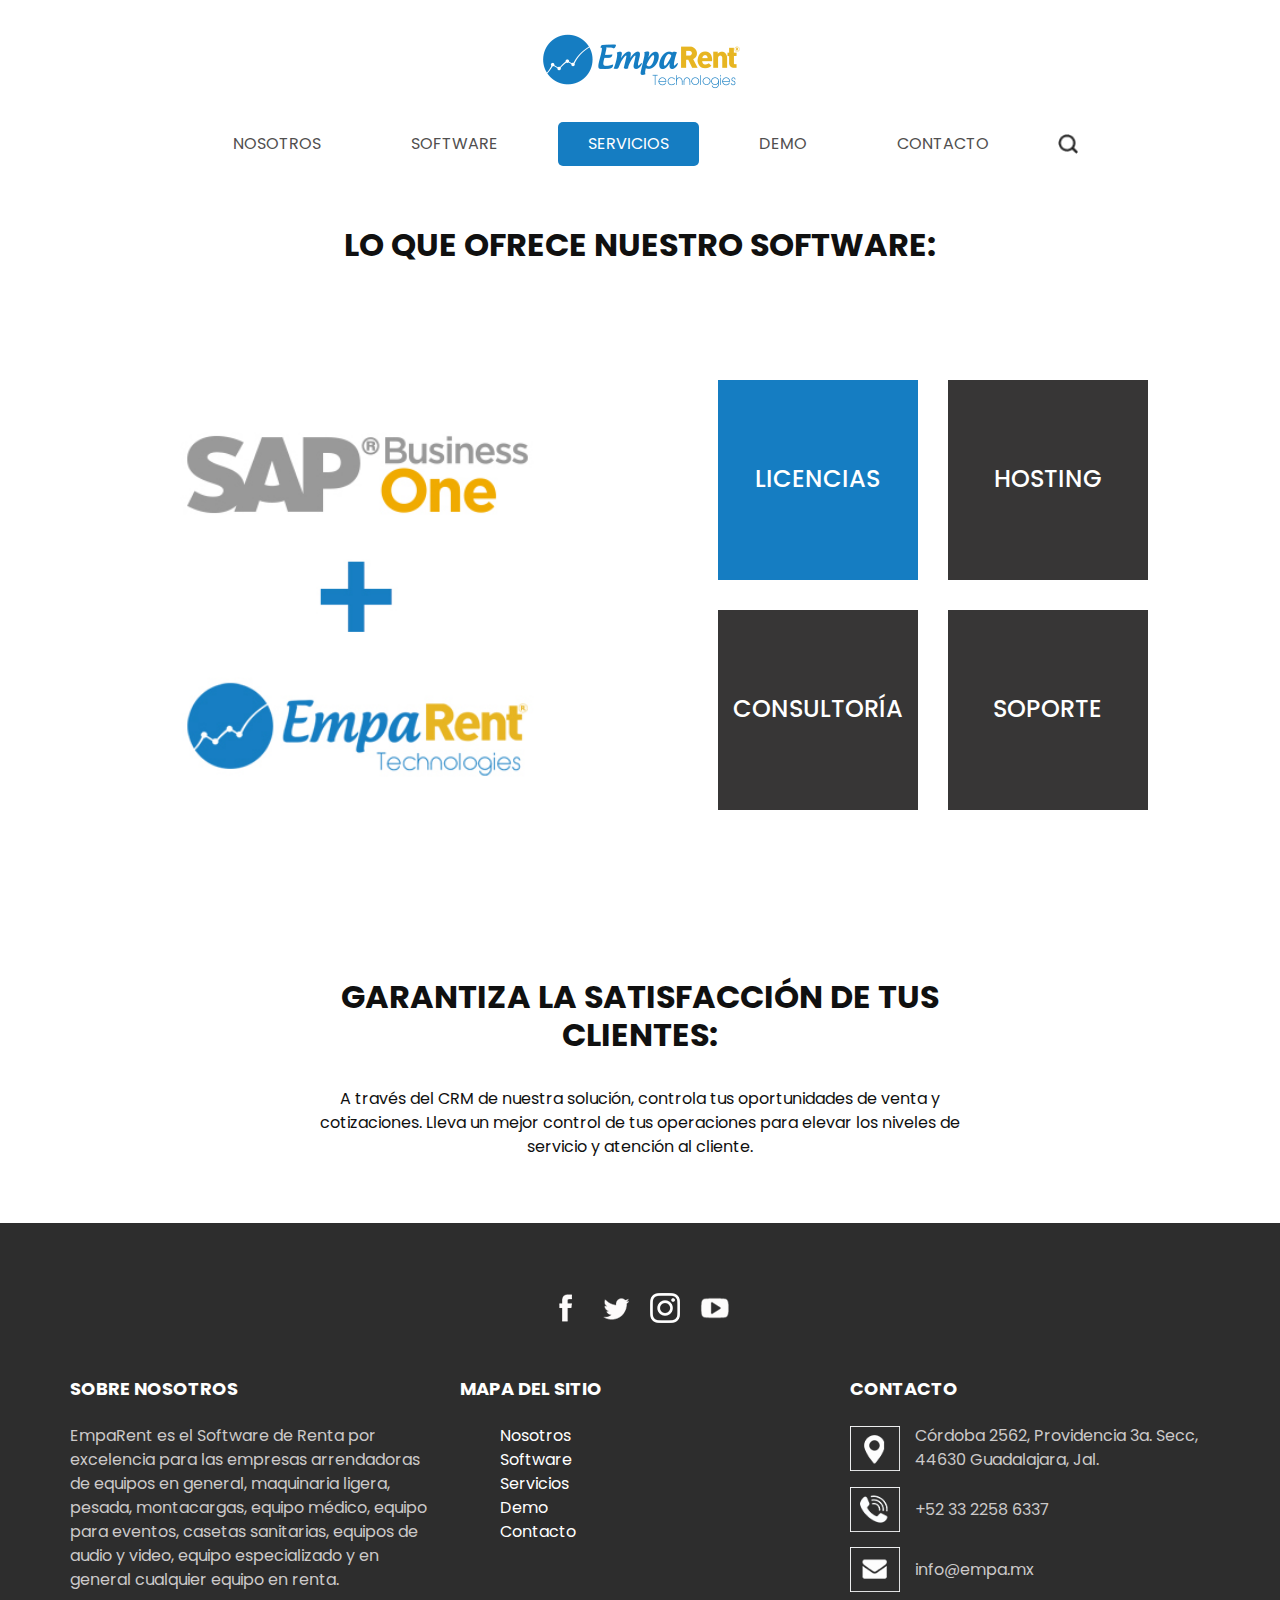
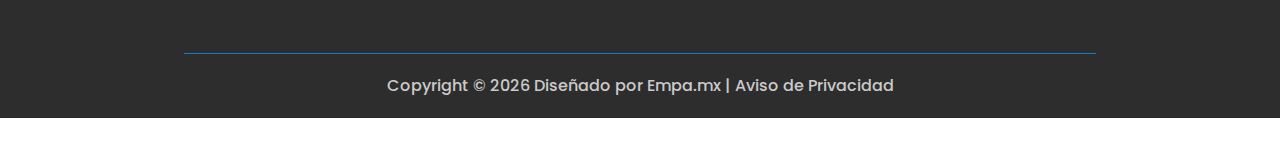
<file: servicios.html>
<!DOCTYPE html>
<html>

<head>
  <!-- Basic -->
  <meta charset="utf-8" />
  <meta http-equiv="X-UA-Compatible" content="IE=edge" />
  <!-- Mobile Metas -->
  <meta name="viewport" content="width=device-width, initial-scale=1, shrink-to-fit=no" />
  <!-- Site Metas -->
  <meta name="keywords" content="" />
  <meta name="description" content="" />
  <meta name="author" content="" />

  <title>
    EmpaRent - Servicios
  </title>

  <!-- slider stylesheet -->
  <link rel="stylesheet" type="text/css" href="https://cdnjs.cloudflare.com/ajax/libs/OwlCarousel2/2.3.4/assets/owl.carousel.min.css" />

  <!-- fonts style -->
  <link href="https://fonts.googleapis.com/css?family=Poppins:400,700|Raleway:400,700&display=swap" rel="stylesheet" />

  <!-- bootstrap core css -->
  <link rel="stylesheet" type="text/css" href="css/bootstrap.css" />

  <!-- Custom styles for this template -->
  <link href="css/style.css" rel="stylesheet" />
  <!-- responsive style -->
  <link href="css/responsive.css" rel="stylesheet" />
</head>

<body class="sub_page">
  <div class="hero_area">
    <!-- header section strats -->
    <header class="header_section">
      <div class="container-fluid">
        <nav class="navbar navbar-expand-lg custom_nav-container pt-3">
          <a class="navbar-brand" href="index.html">
            <img src="images/logo.png" alt="" />
          </a>
          <button class="navbar-toggler" type="button" data-toggle="collapse" data-target="#navbarSupportedContent" aria-controls="navbarSupportedContent" aria-expanded="false" aria-label="Toggle navigation">
            <span class="navbar-toggler-icon"></span>
          </button>

          <div class="collapse navbar-collapse" id="navbarSupportedContent">
            <div class="d-flex ml-auto flex-column flex-lg-row align-items-center">
              <ul class="navbar-nav  ">
                <li class="nav-item ">
                  <a class="nav-link" href="index.html">NOSOTROS <span class="sr-only">(current)</span></a>
                </li>
                <li class="nav-item">
                  <a class="nav-link" href="software.html">
                    SOFTWARE
                  </a>
                </li>
                <li class="nav-item active">
                  <a class="nav-link" href="servicios.html">
                    SERVICIOS
                  </a>
                </li>
                <li class="nav-item">
                  <a class="nav-link" href="demo.html">
                    DEMO
                  </a>
                </li>
                <li class="nav-item">
                  <a class="nav-link" href="contacto.html">CONTACTO</a>
                </li>
              </ul>
              <form class="form-inline my-2 my-lg-0 ml-0 ml-lg-4 mb-3 mb-lg-0">
                <button class="btn  my-2 my-sm-0 nav_search-btn" type="submit"></button>
              </form>
            </div>
          </div>
        </nav>
      </div>
    </header>
    <!-- end header section -->
  </div>
  <!-- end hero area -->

  <!-- service section -->

  <section class="service_section layout_padding-bottom layout_padding2-top">
    <div class="container">
      <div class="heading_container">
        <h2>
          LO QUE OFRECE NUESTRO SOFTWARE:
        </h2>
        <br>
      </div>
      <div class="row">
        <div class="col-lg-6 ">
          <div class="img-container tab-content">
            <div class="img-box tab-pane fade show active" id="img1" role="tabpanel">
              <img src="images/service-img.jpg" alt="" />
            </div>
            <div class="img-box tab-pane fade  " id="img2" role="tabpanel">
              <img src="images/service-img-hosting.jpg" alt="" />
            </div>
            <div class="img-box tab-pane fade  " id="img3" role="tabpanel">
              <img src="images/service-img-consultoria.jpg" alt="" />
            </div>
            <div class="img-box tab-pane fade  " id="img4" role="tabpanel">
              <img src="images/service-img.jpg" alt="" />
            </div>
          </div>
        </div>
        <div class="col-lg-6">
          <div class="detail-container nav nav-tabs" id="myTab" role="tablist">
            <div class="detail-box active" id="img1-tab" data-toggle="tab" href="#img1" role="tab" aria-selected="true">
              <h4>
                LICENCIAS
              </h4>
            </div>
            <div class="detail-box" id="img2-tab" data-toggle="tab" href="#img2" role="tab" aria-selected="false">
              <h4>
                HOSTING
              </h4>
            </div>
            <div class="detail-box" id="img2-tab" data-toggle="tab" href="#img3" role="tab" aria-selected="false">
              <h4>
                CONSULTORÍA
              </h4>
            </div>
            <div class="detail-box" id="img2-tab" data-toggle="tab" href="#img4" role="tab" aria-selected="false">
              <h4>
                SOPORTE
              </h4>
            </div>
          </div>
        </div>
      </div>      
    </div>
  </section>

  <!-- end service section -->
  <div class="heading_container">
    <div id="garantiza-clientes">
      <h2>
        GARANTIZA LA SATISFACCIÓN DE TUS CLIENTES:
      </h2>
      <br>
      <p>A través del CRM de nuestra solución, controla tus oportunidades de venta y cotizaciones. Lleva un mejor control de tus operaciones para elevar los niveles de servicio y atención al cliente.</p>
    </div> 
      
       
  </div><br><br>

  <!-- info section -->

  <section class="info_section  layout_padding2-top">
    <div class="social_container">
      <div class="social_box">
        <a href="">
          <img src="images/fb.png" alt="">
        </a>
        <a href="">
          <img src="images/twitter.png" alt="">
        </a>
        <a href="">
          <img src="images/linkedin.png" alt="">
        </a>
        <a href="">
          <img src="images/youtube.png" alt="">
        </a>
      </div>
    </div>
    <div class="info_container ">
      <div class="container">
        <div class="row">
          <div class="col-md-6 col-lg-4">
            <h6>
              SOBRE NOSOTROS
            </h6>
            <p>
              EmpaRent es el Software de Renta por excelencia para las empresas arrendadoras de equipos en general, maquinaria ligera, pesada, montacargas, equipo médico, equipo para eventos, casetas sanitarias, equipos de audio y video, equipo especializado y en general cualquier equipo en renta.
            </p>
          </div>
          <div class="col-md-6 col-lg-4">
            <h6>
              MAPA DEL SITIO
            </h6>
            <ul id="nav-listado">
              <li><a href="">Nosotros</a></li>
              <li><a href="software.html">Software</a></li>
              <li><a href="servicios.html">Servicios</a></li>
              <li><a href="demo.html">Demo</a></li>
              <li><a href="contacto.html">Contacto</a></li>   
            </ul>
          </div>
          
          <div class="col-md-6 col-lg-4">
            <h6>
              CONTACTO
            </h6>
            <div class="info_link-box">
              <a href="">
                <img src="images/location.png" alt="">
                <span> Córdoba 2562, Providencia 3a. Secc, 44630 Guadalajara, Jal. </span>
              </a>
              <a href="">
                <img src="images/call.png" alt="">
                <span>+52 33 2258 6337</span>
              </a>
              <a href="mailto:info@empa.mx">
                <img src="images/mail.png" alt="">
                <span> info@empa.mx</span>
              </a>
            </div>
          </div>
        </div>
      </div>
    </div>
    <!-- footer section -->
    <section class=" footer_section">
      <div class="container">
        <p>
          Copyright &copy; <span id="displayYear"></span> Diseñado por
          <a href="https://empa.mx/home">Empa.mx</a>
          <a href="privacidad.html">| Aviso de Privacidad</a>
        </p>
      </div>
    </section>
    

  <!-- end info section -->


  <script type="text/javascript" src="js/jquery-3.4.1.min.js"></script>
  <script type="text/javascript" src="js/bootstrap.js"></script>
  <script type="text/javascript" src="https://cdnjs.cloudflare.com/ajax/libs/OwlCarousel2/2.3.4/owl.carousel.min.js">
  </script>
  <script type="text/javascript" src="js/custom.js"></script>
</body>

</html>
</file>
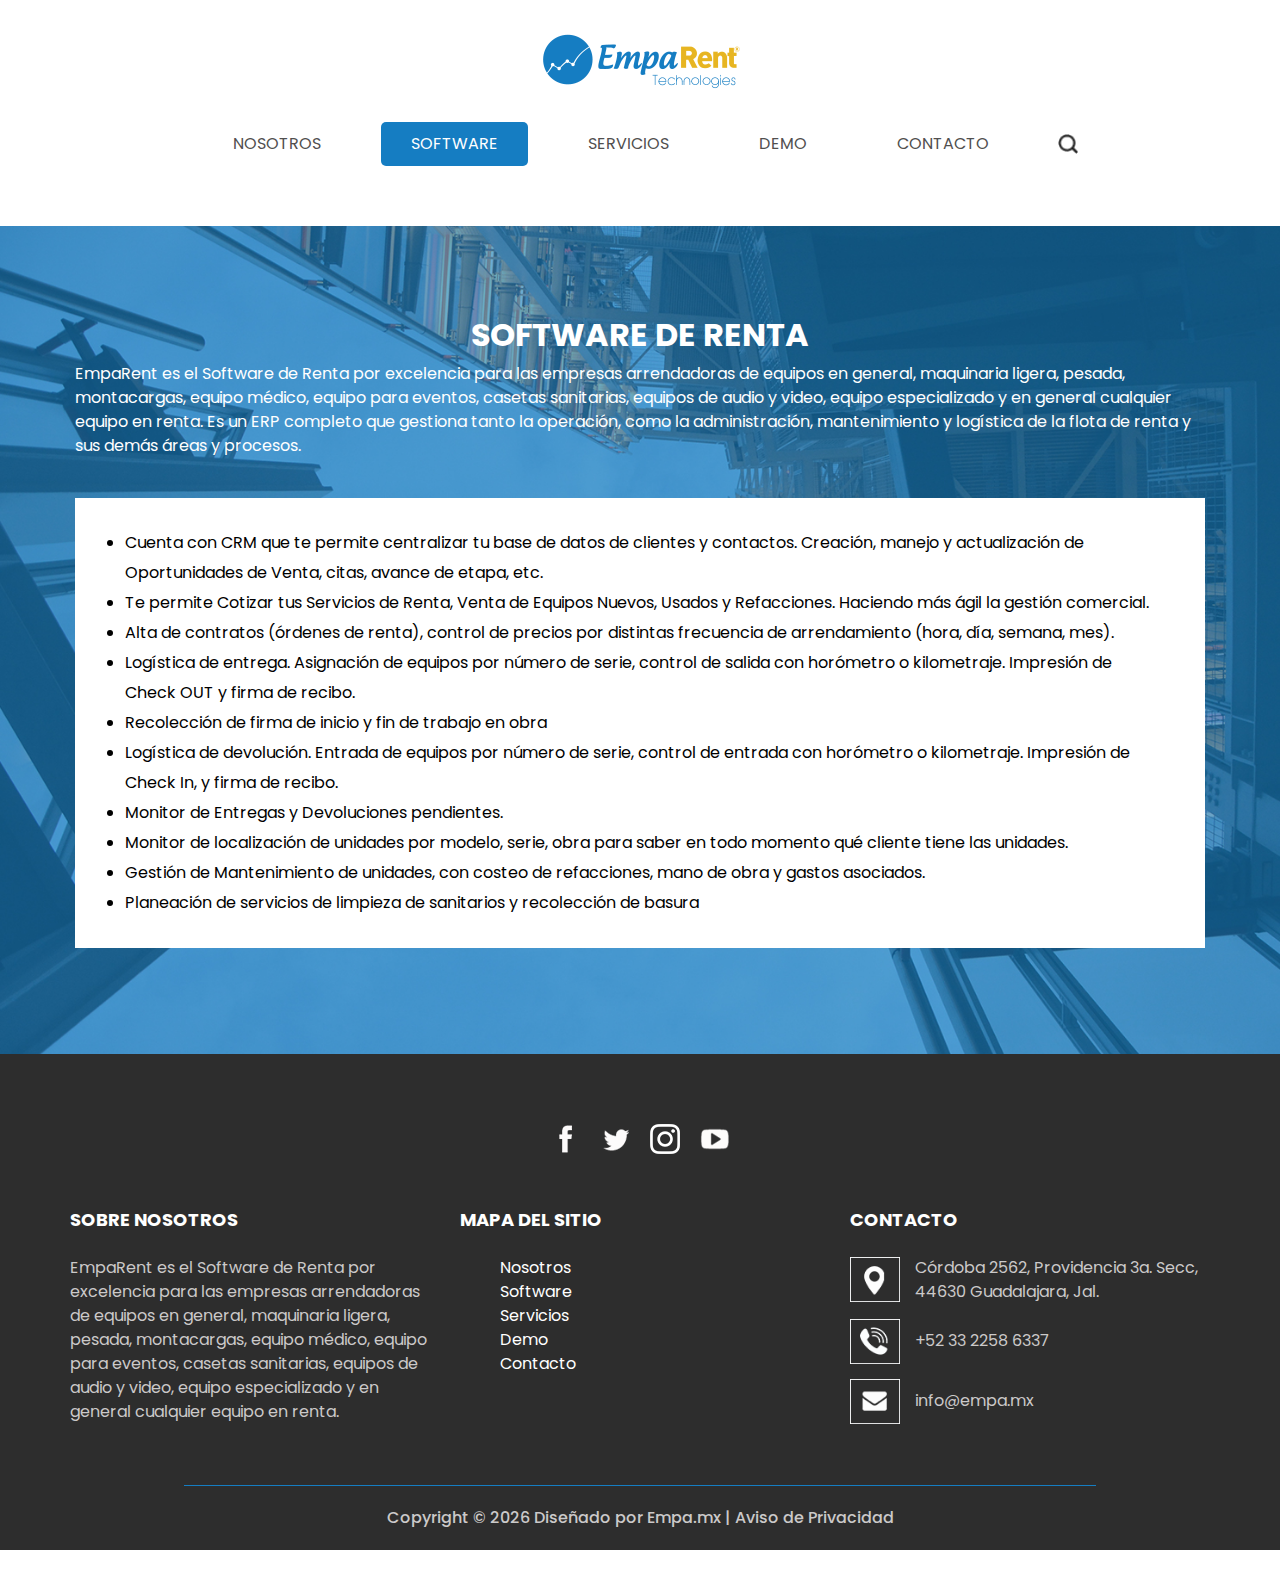
<file: software.html>
<!DOCTYPE html>
<html>

<head>
  <!-- Basic -->
  <meta charset="utf-8" />
  <meta http-equiv="X-UA-Compatible" content="IE=edge" />
  <!-- Mobile Metas -->
  <meta name="viewport" content="width=device-width, initial-scale=1, shrink-to-fit=no" />
  <!-- Site Metas -->
  <meta name="keywords" content="" />
  <meta name="description" content="" />
  <meta name="author" content="" />

  <title>
    EmpaRent | Software
  </title>

  <!-- slider stylesheet -->
  <link rel="stylesheet" type="text/css" href="https://cdnjs.cloudflare.com/ajax/libs/OwlCarousel2/2.3.4/assets/owl.carousel.min.css" />

  <!-- fonts style -->
  <link href="https://fonts.googleapis.com/css?family=Poppins:400,700|Raleway:400,700&display=swap" rel="stylesheet" />

  <!-- bootstrap core css -->
  <link rel="stylesheet" type="text/css" href="css/bootstrap.css" />

  <!-- Custom styles for this template -->
  <link href="css/style.css" rel="stylesheet" />
  <!-- responsive style -->
  <link href="css/responsive.css" rel="stylesheet" />
</head>

<body class="sub_page">
  <div class="hero_area">
    <!-- header section strats -->
    <header class="header_section">
      <div class="container-fluid">
        <nav class="navbar navbar-expand-lg custom_nav-container pt-3">
          <a class="navbar-brand" href="index.html">
            <img src="images/logo.png" alt="" />
          </a>
          <button class="navbar-toggler" type="button" data-toggle="collapse" data-target="#navbarSupportedContent" aria-controls="navbarSupportedContent" aria-expanded="false" aria-label="Toggle navigation">
            <span class="navbar-toggler-icon"></span>
          </button>

          <div class="collapse navbar-collapse" id="navbarSupportedContent">
            <div class="d-flex ml-auto flex-column flex-lg-row align-items-center">
              <ul class="navbar-nav  ">
                <li class="nav-item ">
                  <a class="nav-link" href="index.html">NOSOTROS <span class="sr-only">(current)</span></a>
                </li>
                <li class="nav-item active">
                  <a class="nav-link" href="software.html">
                    SOFTWARE
                  </a>
                </li>
                <li class="nav-item">
                  <a class="nav-link" href="servicios.html">
                    SERVICIOS
                  </a>
                </li>
                <li class="nav-item">
                  <a class="nav-link" href="demo.html">
                    DEMO
                  </a>
                </li>
                <li class="nav-item">
                  <a class="nav-link" href="contacto.html">CONTACTO</a>
                </li>
              </ul>
              <form class="form-inline my-2 my-lg-0 ml-0 ml-lg-4 mb-3 mb-lg-0">
                <button class="btn  my-2 my-sm-0 nav_search-btn" type="submit"></button>
              </form>
            </div>
          </div>
        </nav>
      </div>
    </header>
    <!-- end header section -->
  </div>
  <!-- end hero area -->

  <!-- agency section -->

  <section class="agency_section layout_padding2-top">
    <div class="agency_container ">
      <div class="box ">
        <div class="detail-box">
          <div class="heading_container">
            <h2>
              Software de Renta
            </h2>
          </div>
          <p>
            EmpaRent es el Software de Renta por excelencia para las empresas arrendadoras de equipos en general, maquinaria ligera, pesada, montacargas, equipo médico, equipo para eventos, casetas sanitarias, equipos de audio y video, equipo especializado y en general cualquier equipo en renta. Es un ERP completo que gestiona tanto la operación, como la administración, mantenimiento y logística de la flota de renta y sus demás áreas y procesos.
          </p>
          <br>
          <ul class="bullets-software">
            <li>Cuenta con CRM que te permite centralizar tu base de datos de clientes y contactos. Creación, manejo y actualización de Oportunidades de Venta, citas, avance de etapa, etc.</li>
            <li>Te permite Cotizar tus Servicios de Renta, Venta de Equipos Nuevos, Usados y Refacciones. Haciendo más ágil la gestión comercial.</li>
            <li>Alta de contratos (órdenes de renta), control de precios por distintas frecuencia de arrendamiento (hora, día, semana, mes).</li>
            <li>Logística de entrega. Asignación de equipos por número de serie, control de salida con horómetro o kilometraje. Impresión de Check OUT y firma de recibo.</li>
            <li>Recolección de firma de inicio y fin de trabajo en obra</li>
            <li>Logística de devolución. Entrada de equipos por número de serie, control de entrada con horómetro o kilometraje. Impresión de Check In, y firma de recibo.</li>
            <li>Monitor de Entregas y Devoluciones pendientes.</li>
            <li>Monitor de localización de unidades por modelo, serie, obra para saber en todo momento qué cliente tiene las unidades.</li>
            <li>Gestión de Mantenimiento de unidades, con costeo de refacciones, mano de obra y gastos asociados.</li>
            <li>Planeación de servicios de limpieza de sanitarios y recolección de basura</li>

          </ul>
        </div>
      </div>
    </div>
  </section>

  <!-- end agency section -->



  <!-- info section -->

  <section class="info_section  layout_padding2-top">
    <div class="social_container">
      <div class="social_box">
        <a href="">
          <img src="images/fb.png" alt="">
        </a>
        <a href="">
          <img src="images/twitter.png" alt="">
        </a>
        <a href="">
          <img src="images/linkedin.png" alt="">
        </a>
        <a href="">
          <img src="images/youtube.png" alt="">
        </a>
      </div>
    </div>
    <div class="info_container ">
      <div class="container">
        <div class="row">
          <div class="col-md-6 col-lg-4">
            <h6>
              SOBRE NOSOTROS
            </h6>
            <p>
              EmpaRent es el Software de Renta por excelencia para las empresas arrendadoras de equipos en general, maquinaria ligera, pesada, montacargas, equipo médico, equipo para eventos, casetas sanitarias, equipos de audio y video, equipo especializado y en general cualquier equipo en renta.
            </p>
          </div>
          <div class="col-md-6 col-lg-4">
            <h6>
              MAPA DEL SITIO
            </h6>
            <ul id="nav-listado">
              <li><a href="">Nosotros</a></li>
              <li><a href="software.html">Software</a></li>
              <li><a href="servicios.html">Servicios</a></li>
              <li><a href="demo.html">Demo</a></li>
              <li><a href="contacto.html">Contacto</a></li>   
            </ul>
          </div>
          
          <div class="col-md-6 col-lg-4">
            <h6>
              CONTACTO
            </h6>
            <div class="info_link-box">
              <a href="">
                <img src="images/location.png" alt="">
                <span> Córdoba 2562, Providencia 3a. Secc, 44630 Guadalajara, Jal. </span>
              </a>
              <a href="">
                <img src="images/call.png" alt="">
                <span>+52 33 2258 6337</span>
              </a>
              <a href="mailto:info@empa.mx">
                <img src="images/mail.png" alt="">
                <span> info@empa.mx</span>
              </a>
            </div>
          </div>
        </div>
      </div>
    </div>
    <!-- footer section -->
    <section class=" footer_section">
      <div class="container">
        <p>
          Copyright &copy; <span id="displayYear"></span> Diseñado por
          <a href="https://empa.mx/home">Empa.mx</a>
          <a href="privacidad.html">| Aviso de Privacidad</a>
        </p>
      </div>
    </section>
    

  <!-- end info section -->


  <script type="text/javascript" src="js/jquery-3.4.1.min.js"></script>
  <script type="text/javascript" src="js/bootstrap.js"></script>
  <script type="text/javascript" src="https://cdnjs.cloudflare.com/ajax/libs/OwlCarousel2/2.3.4/owl.carousel.min.js">
  </script>
  <script type="text/javascript" src="js/custom.js"></script>
</body>

</html>
</file>
<file: css/style.css>
body {
  font-family: "poppins",
 sans-serif;
  color: #101010;
  background-color: #fff;
}

.layout_padding 
  padding-top: 120px;
  padding-bottom: 120px;
}

.layout_padding2 {
  padding-top: 45px;
  padding-bottom: 45px;
}

.layout_padding2-top {
  padding-top: 45px;
}

.layout_padding2-bottom {
  padding-bottom: 45px;
}

.layout_padding-top {
  padding-top: 120px;
}

.layout_padding-bottom {
  padding-bottom: 120px;
}

.heading_container {
  display: -webkit-box;
  display: -ms-flexbox;
  display: flex;
  -webkit-box-orient: vertical;
  -webkit-box-direction: normal;
      -ms-flex-direction: column;
          flex-direction: column;
  -webkit-box-align: center;
      -ms-flex-align: center;
          align-items: center;
  text-align: center;
}

.heading_container h2 {
  text-transform: uppercase;
  font-weight: bold;
}

.heading_container h2 span {
  color: #fbac2e;
}

/*header section*/
.hero_area.sub_pages {
  height: auto;
}

.header_section .container-fluid {
  padding-right: 25px;
  padding-left: 25px;
}

.header_section .nav_container {
  margin: 0 auto;
}

.custom_nav-container.navbar-expand-lg .navbar-nav .nav-item .nav-link {
  padding: 10px 30px;
  margin: 0 15px;
  color: #514f4f;
  text-align: center;
  text-transform: uppercase;
  border-radius: 5px;
}

.custom_nav-container.navbar-expand-lg .navbar-nav .nav-item.active .nav-link, .custom_nav-container.navbar-expand-lg .navbar-nav .nav-item:hover .nav-link {
  background-color: #157dc2;
  color: #ffffff;
}

a,
a:hover,
a:focus {
  text-decoration: none;
}

a:hover,
a:focus {
  color: initial;
}

.btn,
.btn:focus {
  outline: none !important;
  -webkit-box-shadow: none;
          box-shadow: none;
}

.navbar-brand,
.navbar-brand:hover {
  text-transform: uppercase;
  font-weight: bold;
  font-size: 24px;
  color: #fafcfd;
}

.custom_nav-container .nav_search-btn {
  background-image: url(../images/search-icon.png);
  background-size: 20px;
  background-repeat: no-repeat;
  background-position-y: 7px;
  width: 35px;
  height: 35px;
  padding: 0;
  border: none;
}

.navbar-brand {
  display: -webkit-box;
  display: -ms-flexbox;
  display: flex;
  -webkit-box-align: center;
      -ms-flex-align: center;
          align-items: center;
  -webkit-box-orient: vertical;
  -webkit-box-direction: normal;
      -ms-flex-direction: column;
          flex-direction: column;
  align-items: center;
  margin-right: 0;
  margin-bottom: 15px;
}

.navbar-brand img {
  width: 202px;
}

.custom_nav-container {
  z-index: 99999;
  padding: 15px 0;
  -webkit-box-orient: vertical;
  -webkit-box-direction: normal;
      -ms-flex-direction: column;
          flex-direction: column;
  -webkit-box-align: center;
      -ms-flex-align: center;
          align-items: center;
}

.custom_nav-container .navbar-toggler {
  outline: none;
}

.navbar-toggler .navbar-toggler-icon {
  background-image: url(../images/menu.png);
  background-size: 35px;
}

/*end header section*/
.slider_section {
  padding: 0 5%;
  margin-top: 20px;
}

.slider_section .slider_container {
  background: #167ec2;
  background-size: cover;
  color: #ffffff;
  padding: 25px 0;
}

.slider_section .row {
  -webkit-box-align: center;
      -ms-flex-align: center;
          align-items: center;
}

.slider_section .img-box img {
  width: 100%;
}

.slider_section .detail-box {
  width: 75%;
  padding-left: 45px;
}

.slider_section .detail-box h1 {
  font-weight: bold;
  font-size: 3rem;
  text-transform: uppercase;
}

.slider_section .detail-box a {
  display: inline-block;
  padding: 10px 45px;
  background-color: #ffffff;
  color: #000000;
  border: 1.5px solid #ffffff;
  border-radius: 5px;
  margin-top: 25px;
  text-transform: uppercase;
}

.slider_section .detail-box a:hover {
  background-color: transparent;
  color: #ffffff;
}

.slider_section .carousel-indicators {
  margin: 0;
  width: auto;
  -webkit-box-pack: end;
      -ms-flex-pack: end;
          justify-content: flex-end;
  bottom: initial;
  top: 0;
  left: initial;
  right: -25px;
}

.slider_section .carousel-indicators li {
  text-indent: 0;
  background-color: transparent;
  opacity: 1;
  border: none;
  font-size: 1rem;
  font-weight: bold;
  width: auto;
  height: auto;
  display: none;
  color: #e7b522;
}

.slider_section .carousel-indicators li.active {
  display: block;
}

.slider_section .carousel_btn-box {
  display: -webkit-box;
  display: -ms-flexbox;
  display: flex;
  background-color: #ffffff;
  -webkit-box-align: center;
      -ms-flex-align: center;
          align-items: center;
  position: absolute;
  bottom: -25px;
  right: 10%;
  padding: 7px 10px;
  border-radius: 5px 5px 0 0;
}

.slider_section .carousel_btn-box img {
  margin: 0 10px;
}

.slider_section .carousel_btn-box .carousel-control-prev,
.slider_section .carousel_btn-box .carousel-control-next {
  position: unset;
  height: 25px;
  width: 25px;
  background-repeat: no-repeat;
  opacity: 1;
  background-position: center;
}

.slider_section .carousel_btn-box .carousel-control-prev {
  background-image: url(../images/prev.png);
}

.slider_section .carousel_btn-box .carousel-control-next {
  background-image: url(../images/next.png);
}

.service_section {
  background: #fff;
  background-position: center;
  background-repeat: no-repeat;
  background-size: 85% 85%;
}

.service_section .heading_container {
  margin-bottom: 35px;
}

.service_section.heading_container1 {
  margin-top:0px;
}

.service_section .heading_container .empa_gral {
  margin-top: 40px;
}

.service_section .heading_container .empa_gral p {
  margin: 40px;
}

.service_section .img-container {
  padding: 20px 0 20px 20px;
  background: -webkit-gradient(linear, left top, right top, color-stop(60%, #ffffff), color-stop(60%, transparent));
  background: linear-gradient(to right, #ffffff 60%, transparent 60%);
}

.service_section .img-container .img-box img {
  width: 100%;
}

#garantiza-clientes {
  width: 680px;  
  display: block;  
  text-align: center;
}



.service_section .row {
  -webkit-box-align: center;
      -ms-flex-align: center;
          align-items: center;
}

.service_section .detail-container {
  display: -webkit-box;
  display: -ms-flexbox;
  display: flex;
  -ms-flex-wrap: wrap;
      flex-wrap: wrap;
  -webkit-box-pack: center;
      -ms-flex-pack: center;
          justify-content: center;
  border: none;
}

.service_section .detail-container .detail-box {
  background-color: #373636;
  color: #ffffff;
  text-align: center;
  text-transform: uppercase;
  min-width: 200px;
  height: 200px;
  display: -webkit-box;
  display: -ms-flexbox;
  display: flex;
  -webkit-box-pack: center;
      -ms-flex-pack: center;
          justify-content: center;
  -webkit-box-align: center;
      -ms-flex-align: center;
          align-items: center;
  margin: 15px;
}

.service_section .detail-container .detail-box h4 {
  margin: 0;
}

.service_section .detail-container .detail-box:hover, .service_section .detail-container .detail-box.active {
  background-color: #157dc2;
  cursor: pointer;
}

.service_section .btn-box {
  display: -webkit-box;
  display: -ms-flexbox;
  display: flex;
  -webkit-box-pack: center;
      -ms-flex-pack: center;
          justify-content: center;
  margin-top: 45px;
}

.service_section .btn-box a {
  display: inline-block;
  padding: 10px 45px;
  background-color: #373636;
  color: #ffffff;
  border: 1.5px solid #373636;
  border-radius: 5px;
}



.logo_section .logo_container {
  -webkit-box-shadow: 0 0 35px 0 rgba(0, 0, 0, 0.15);
          box-shadow: 0 0 35px 0 rgba(0, 0, 0, 0.15);
  margin: 55px 45px 0 45px;
  overflow: hidden;
  position: relative;
}

.logo_section .box {
  display: -webkit-box;
  display: -ms-flexbox;
  display: flex;
  -webkit-box-orient: vertical;
  -webkit-box-direction: normal;
      -ms-flex-direction: column;
          flex-direction: column;
  -webkit-box-align: center;
      -ms-flex-align: center;
          align-items: center;
  text-align: center;
  padding: 0 10px;
  margin: 100px 0;
}

.logo_section .box .img-box img {
  width: 100%;
}

.logo_section .box .detail-box h4 {
  text-transform: uppercase;
  font-weight: bold;
  color: #363636;
}

.logo_section .box.b1 {
  -webkit-animation: odd-box-animate 7s infinite;
          animation: odd-box-animate 7s infinite;
}

.logo_section .box.b2 {
  -webkit-animation: even-box-animate 7s infinite;
          animation: even-box-animate 7s infinite;
}


.logo_section .owl-carousel {
  position: unset;
  width: 90%;
  margin: auto;
}

.logo_section .owl-carousel .owl-nav .owl-prev,
.logo_section .owl-carousel .owl-nav .owl-next {
  background-color: #000000;
  width: 65px;
  height: 75px;
  outline: none;
  position: absolute;
  top: 50%;
  -webkit-transform: translateY(-50%);
          transform: translateY(-50%);
  background-repeat: no-repeat;
  background-size: 15px;
}

.logo_section .owl-carousel .owl-nav .owl-prev {
  left: -30px;
  background-color: #000000;
  border-radius: 0 100% 100% 0;
  background-image: url(../images/prev-arrow.png);
  background-position: 37px center;
}

.logo_section .owl-carousel .owl-nav .owl-next {
  right: -30px;
  border-radius: 100% 0 0 100%;
  background-image: url(../images/next-arrow.png);
  background-position: 12.8px center;
}

.logo_section .owl-carousel .owl-dots {
  display: none;
}

.started_section .row {
  -webkit-box-align: center;
      -ms-flex-align: center;
          align-items: center;
}

.started_section .heading_container {
  -webkit-box-align: start;
      -ms-flex-align: start;
          align-items: flex-start;
  text-align: left;

}

.started_section .heading_container h2 {
  font-size: 2.5rem;

}

.started_section .btn-box {
  display: -webkit-box;
  display: -ms-flexbox;
  display: flex;
  -webkit-box-pack: end;
      -ms-flex-pack: end;
          justify-content: flex-end;
}

.started_section .btn-box a {
  display: inline-block;
  padding: 14px 75px;
  background-color: #373636;
  color: #ffffff;
  border: 1.5px solid #373636;
  border-radius: 5px;
  text-transform: uppercase;
}

.started_section .btn-box a:hover {
  background-color: transparent;
  color: #373636;
}

.agency_section .agency_container {
  background-image: url(../images/agency-img.jpg);
  background-size: cover;
  margin: 0 auto;
  padding: 90px 75px;
  color: #fff;
  
}

.agency_section .bullets-software {
  background: white;
  color: black;
  padding: 30px 50px;
  border: none;
}

.bullets-software li {
  list-style: disc;
  line-height: 30px;
}

iframe {
  display: block;
  margin-left: auto;
  margin-right: auto;
}

.contact_section {
  position: relative;
}

#mapa {
  position: absolute;
  left: 70px;
  top: 50px;
}

.contact_section .container-bg {
  -webkit-box-shadow: 0 0 25px 0 rgba(0, 0, 0, 0.1);
          box-shadow: 0 0 25px 0 rgba(0, 0, 0, 0.1);
}

.contact_section .heading_container {
  -webkit-box-align: start;
      -ms-flex-align: start;
          align-items: flex-start;
  text-align: left;
  margin-bottom: 45px;
}

.contact_section .row {
  -webkit-box-align: stretch;
      -ms-flex-align: stretch;
          align-items: stretch;
}

.contact_section form {
  padding-right: 35px;
  padding: 45px 20px;
}

.contact_section input {
  width: 100%;
  border: 1px solid #919191;
  height: 50px;
  margin-bottom: 25px;
  padding-left: 25px;
  background-color: transparent;
  outline: none;
  color: #101010;
}

.contact_section input::-webkit-input-placeholder {
  color: #131313;
}

.contact_section input:-ms-input-placeholder {
  color: #131313;
}

.contact_section input::-ms-input-placeholder {
  color: #131313;
}

.contact_section input::placeholder {
  color: #131313;
}

.contact_section input.message-box {
  height: 120px;
}

.contact_section button {
  display: inline-block;
  padding: 12px 45px;
  background-color: #fbac2e;
  color: #ffffff;
  border: 1.5px solid #fbac2e;
  border-radius: 0;
  display: block;
  color: #fff;
  margin: 35px auto 0 auto;
}

.contact_section button:hover {
  background-color: transparent;
  color: #fbac2e;
}

.contact_section .map_container {
  height: 100%;
}

.contact_section .map_container .map-responsive {
  height: 100%;
}

.client_section .box {
  display: -webkit-box;
  display: -ms-flexbox;
  display: flex;
  -webkit-box-orient: vertical;
  -webkit-box-direction: normal;
      -ms-flex-direction: column;
          flex-direction: column;
  -webkit-box-align: center;
      -ms-flex-align: center;
          align-items: center;
  width: 700px;
  margin: auto;
  margin-top: 45px;
}

.client_section .box .client_id {
  display: -webkit-box;
  display: -ms-flexbox;
  display: flex;
  padding: 15px;
  -webkit-box-align: center;
      -ms-flex-align: center;
          align-items: center;
  position: relative;
  -webkit-box-shadow: 0 0 25px 0 rgba(0, 0, 0, 0.1);
          box-shadow: 0 0 25px 0 rgba(0, 0, 0, 0.1);
}

.client_section .box .client_id .name {
  margin-right: 15px;
}

.client_section .box .client_id .name h4 {
  margin: 0;
  font-weight: bold;
  color: #424242;
}

.client_section .box .client_id .img-box {
  width: 150px;
  min-width: 150px;
}

.client_section .box .client_id .img-box img {
  width: 100%;
}

.client_section .box .client_id::before {
  content: "";
  position: absolute;
  bottom: 0;
  right: 0;
  width: 63px;
  height: 31px;
  -webkit-clip-path: polygon(0 0, 0% 100%, 100% 0);
          clip-path: polygon(0 0, 0% 100%, 100% 0);
  background-color: #fbac2e;
  z-index: -1;
  -webkit-transform: translateY(100%);
          transform: translateY(100%);
}

.client_section .box .detail-box {
  text-align: center;
  margin-top: 55px;
}

.client_section .box .detail-box img {
  margin-top: 25px;
}

/* info section */
.info_section {
  position: relative;
  background-color: #2d2d2d;
  color: #ffffff;
  margin: 0 0px 45px;
}

.info_section .social_container {
  -webkit-box-pack: center;
      -ms-flex-pack: center;
          justify-content: center;
  margin-top: 25px;
  margin-bottom: 30px;
}

.info_section .social_container .social_box {
  display: -webkit-box;
  display: -ms-flexbox;
  display: flex;
  -webkit-box-align: center;
      -ms-flex-align: center;
          align-items: center;
  -webkit-box-pack: center;
      -ms-flex-pack: center;
          justify-content: center;
}

.info_section .social_container .social_box a {
  margin: 0 10px;
}

.info_section .row > div {
  margin-top: 25px;
}

.info_section a {
  text-transform: none;
}

.info_section h6 {
  font-weight: bold;
  text-transform: uppercase;
  font-size: 18px;
  margin-bottom: 25px;
}

.info_section p {
  color: #cbc9c9;
}

#nav-listado {
  list-style: none;
  color: #fff;  
  font-style: normal;
}

#nav-listado a {
  color: #fff;
  text-decoration: none;
}

#nav-listado a:hover {
  color: #fff;
}

.info_section .info_link-box a {
  display: -webkit-box;
  display: -ms-flexbox;
  display: flex;
  -webkit-box-align: center;
      -ms-flex-align: center;
          align-items: center;
  margin: 15px 0;
}

.info_section .info_link-box a:hover {
  color: #ffffff;
}

.info_section .info_link-box a img {
  width: 50px;
  margin-right: 15px;
}

.info_section .info_link-box a span {
  color: #cbc9c9;
}

.info_section .info_link-box a:hover span {
  color: #ffffff;
}

/* end info section */
/* footer section*/
.footer_section {
  margin-top: 45px;
  font-weight: 500;
}

.footer_section p {
  padding: 20px 0;
  margin: 0 auto;
  text-align: center;
  border-top: 1.5px solid #157dc2;
  width: 80%;
}

.footer_section a {
  color: #cbc9c9;
}

/* end footer section*/


/* Demo section*/

  #EmpaRent_-_Demo {
    position: relative;
    width: 1500px;
    height: 1080px;   
    background-color: rgba(255,255,255,1);
    overflow: hidden;
    --web-view-name: EmpaRent - Demo;
    --web-view-id: EmpaRent_-_Demo;
    --web-scale-on-resize: true;
    --web-enable-deep-linking: true;
  }
  #demo-info-container {
    position: absolute;
    width: 1409px;
    height: 779px;
    left: 70px;
    top: 151px;
    overflow: visible;
  }
  #Form {
    position: absolute;
    width: 548px;
    height: 594px;
    left: 859px;
    top: 185px;
    overflow: visible;
  }
  #Form_content {
    position: absolute;
    width: 548px;
    height: 594px;
    left: 0px;
    top: 0px;
    overflow: visible;
  }
  #form-container {
    fill: rgba(0,127,197,1);
  }
  .form-container {
    filter: drop-shadow(3px 3px 10px rgba(0, 0, 0, 0.161));
    position: absolute;
    overflow: visible;
    width: 578px;
    height: 624px;
    left: 0px;
    top: 0px;
  }
  #Send_button {
    position: absolute;
    width: 134px;
    height: 44px;
    left: 180px;
    top: 480px;
    overflow: visible;
  }
  #Send-button {
    fill: rgba(64,64,64,1);
  }
  .Send-button {
    position: absolute;
    overflow: visible;
    width: 134px;
    height: 44px;
    left: 0px;
    top: 0px;
  }
  #ENVIAR {
    left: 36px;
    top: 10px;
    position: absolute;
    overflow: visible;
    width: 63px;
    white-space: nowrap;
    line-height: 30px;
    margin-top: -6px;
    text-align: center;
    font-family: Poppins;
    font-style: normal;
    font-weight: normal;
    font-size: 18px;
    color: rgba(255,255,255,1);
  }
  #input_spaces {
    position: absolute;
    width: 486px;
    height: 450px;
    left: 31px;
    top: 45px;
    overflow: visible;
  }
  #Info-input {
    fill: rgba(255,255,255,1);
  }
  .Info-input {
    position: absolute;
    overflow: visible;
    width: 486px;
    height: 159px;
    left: 0px;
    top: 291px;
  }
  #Phone-input {
    fill: rgba(255,255,255,1);
  }
  .Phone-input {
    position: absolute;
    overflow: visible;
    width: 486px;
    height: 52px;
    left: 0px;
    top: 194px;
  }
  #Mail-input {
    fill: rgba(255,255,255,1);
  }
  .Mail-input {
    position: absolute;
    overflow: visible;
    width: 486px;
    height: 52px;
    left: 0px;
    top: 97px;
  }
  #Space-input {
    fill: rgba(255,255,255,1);
    width: 486px;
  }
  
  #input_types {
    position: absolute;
    width: 253px;
    height: 316px;
    left: 31px;
    top: 26px;
    overflow: visible;
  }
  #Qu_tipo_de_equipo_rentas {
    left: 0px;
    top: 291px;
    position: absolute;
    overflow: visible;
    width: 254px;
    white-space: nowrap;
    line-height: 30px;
    margin-top: -6px;
    text-align: left;
    font-family: Poppins;
    font-style: normal;
    font-weight: normal;
    font-size: 18px;
    color: rgba(255,255,255,1);
  }
  #Telfono {
    left: 0px;
    top: 194px;
    position: absolute;
    overflow: visible;
    width: 78px;
    white-space: nowrap;
    line-height: 30px;
    margin-top: -6px;
    text-align: left;
    font-family: Poppins;
    font-style: normal;
    font-weight: normal;
    font-size: 18px;
    color: rgba(255,255,255,1);
  }
  #Correo_electrnico {
    left: 0px;
    top: 97px;
    position: absolute;
    overflow: visible;
    width: 168px;
    white-space: nowrap;
    line-height: 30px;
    margin-top: -6px;
    text-align: left;
    font-family: Poppins;
    font-style: normal;
    font-weight: normal;
    font-size: 18px;
    color: rgba(255,255,255,1);
  }
  #Nombre {
    left: 0px;
    top: 0px;
    position: absolute;
    overflow: visible;
    width: 74px;
    white-space: nowrap;
    line-height: 30px;
    margin-top: -6px;
    text-align: left;
    font-family: Poppins;
    font-style: normal;
    font-weight: normal;
    font-size: 18px;
    color: rgba(255,255,255,1);
  }
  #empa-capt {
    position: absolute;
    width: 791px;
    height: 370px;
    left: 0px;
    top: 0px;
    overflow: visible;
  }
  #Descubre_lo_que_EmpaRent_tiene {
    left: 857px;
    top: 98px;
    position: absolute;
    overflow: visible;
    width: 553px;
    height: 67px;
    line-height: 30px;
    margin-top: -6px;
    text-align: left;
    font-family: Poppins;
    font-style: normal;
    font-weight: normal;
    font-size: 18px;
    color: rgba(86,86,86,1);
  }
  #CONOCE_LAS_VENTAJAS_DE_NUESTRO {
    left: 859px;
    top: 0px;
    position: absolute;
    overflow: visible;
    width: 549px;
    white-space: nowrap;
    line-height: 40px;
    margin-top: -5px;
    text-align: left;
    font-family: Poppins;
    font-style: normal;
    font-weight: bold;
    font-size: 30px;
    color: rgba(16,16,16,1);
  }
  #Globo-ventajas {
    position: absolute;
    width: 845px;
    height: 381px;
    left: 0px;
    top: 398px;
    overflow: hidden;
  }
</file>
<file: css/responsive.css>
@media (max-width: 1120px) {
    .agency_section .agency_container .box {
        width: 70%;
    }
}

@media (max-width: 992px) {
    .navbar-brand {
        margin-bottom: 0;
    }

    .custom_nav-container {
        flex-direction: row;
    }

    #navbarSupportedContent {
        margin-top: 25px;
    }

    .custom_nav-container .nav_search-btn {
        background-position: center;
    }

    .custom_nav-container.navbar-expand-lg .navbar-nav .nav-item .nav-link {
        margin: 7px 15px;
    }

    .slider_section .detail-box {
        width: 100%;
        margin: 45px 0;
    }

    .slider_section .carousel-indicators li {
        font-size: 3.5rem;
    }

    .agency_section .agency_container .box {
        width: 85%;
        padding: 90px 55px;
    }
}

@media (max-width: 768px) {
    .hero_area {
        height: auto;
    }

    .slider_section {
        padding: 0 25px;
    }

    .slider_section .slider_container {
        padding: 20px;
    }

    .slider_section .carousel-indicators {
        right: -40px;
    }

    .slider_section .detail-box {
        padding-left: 0;
        text-align: center;
    }

    .slider_section .carousel_btn-box {
        right: 50%;
        transform: translateX(50%);
    }

    .slider_section .detail-box a {
        margin-bottom: 35px;
    }

    .portfolio_section .portfolio_container .box-1,
    .portfolio_section .portfolio_container .box-2 {
        flex-direction: column;
        padding: 0;
    }

    .started_section .heading_container {

        text-align: center;
        align-items: center;
    }

    .started_section .btn-box {
        justify-content: center;
        margin-top: 25px;
    }

    .agency_section .agency_container {
        padding: 75px 45px;
    }

    .agency_section .agency_container .box {
        width: 100%;
        padding: 75px 25px;
    }

    .client_section .box {
        width: 100%;
    }

    .info_section .row>div {
        text-align: center;
        display: flex;
        flex-direction: column;
        align-items: center;

    }

    .logo_container.layout_padding {

        padding: 45px 0;

    }
}

@media (max-width: 576px) {
    .slider_section .carousel-indicators {
        display: none;
    }

    .portfolio_section .portfolio_container {
        margin: 45px 25px 0;
    }

    .agency_section .agency_container {
        margin: 45px 0;
        padding: 45px 15px;
    }

    .logo_section .logo_container {
        margin: 55px 25px 0;
    }

    .info_section {
        margin: 0 25px 25px;
    }

    .logo_container.layout_padding {

        padding: 25px 0;

    }

}

@media (max-width: 480px) {
    .slider_section .detail-box h1 {
        font-size: 3.5rem;
    }
}

@media (max-width: 420px) {}

@media (max-width: 376px) {
    .slider_section .detail-box h1 {
        font-size: 3rem;
    }
}

@media (min-width: 1200px) {
    .container {
        max-width: 1170px;
    }
}
</file>
